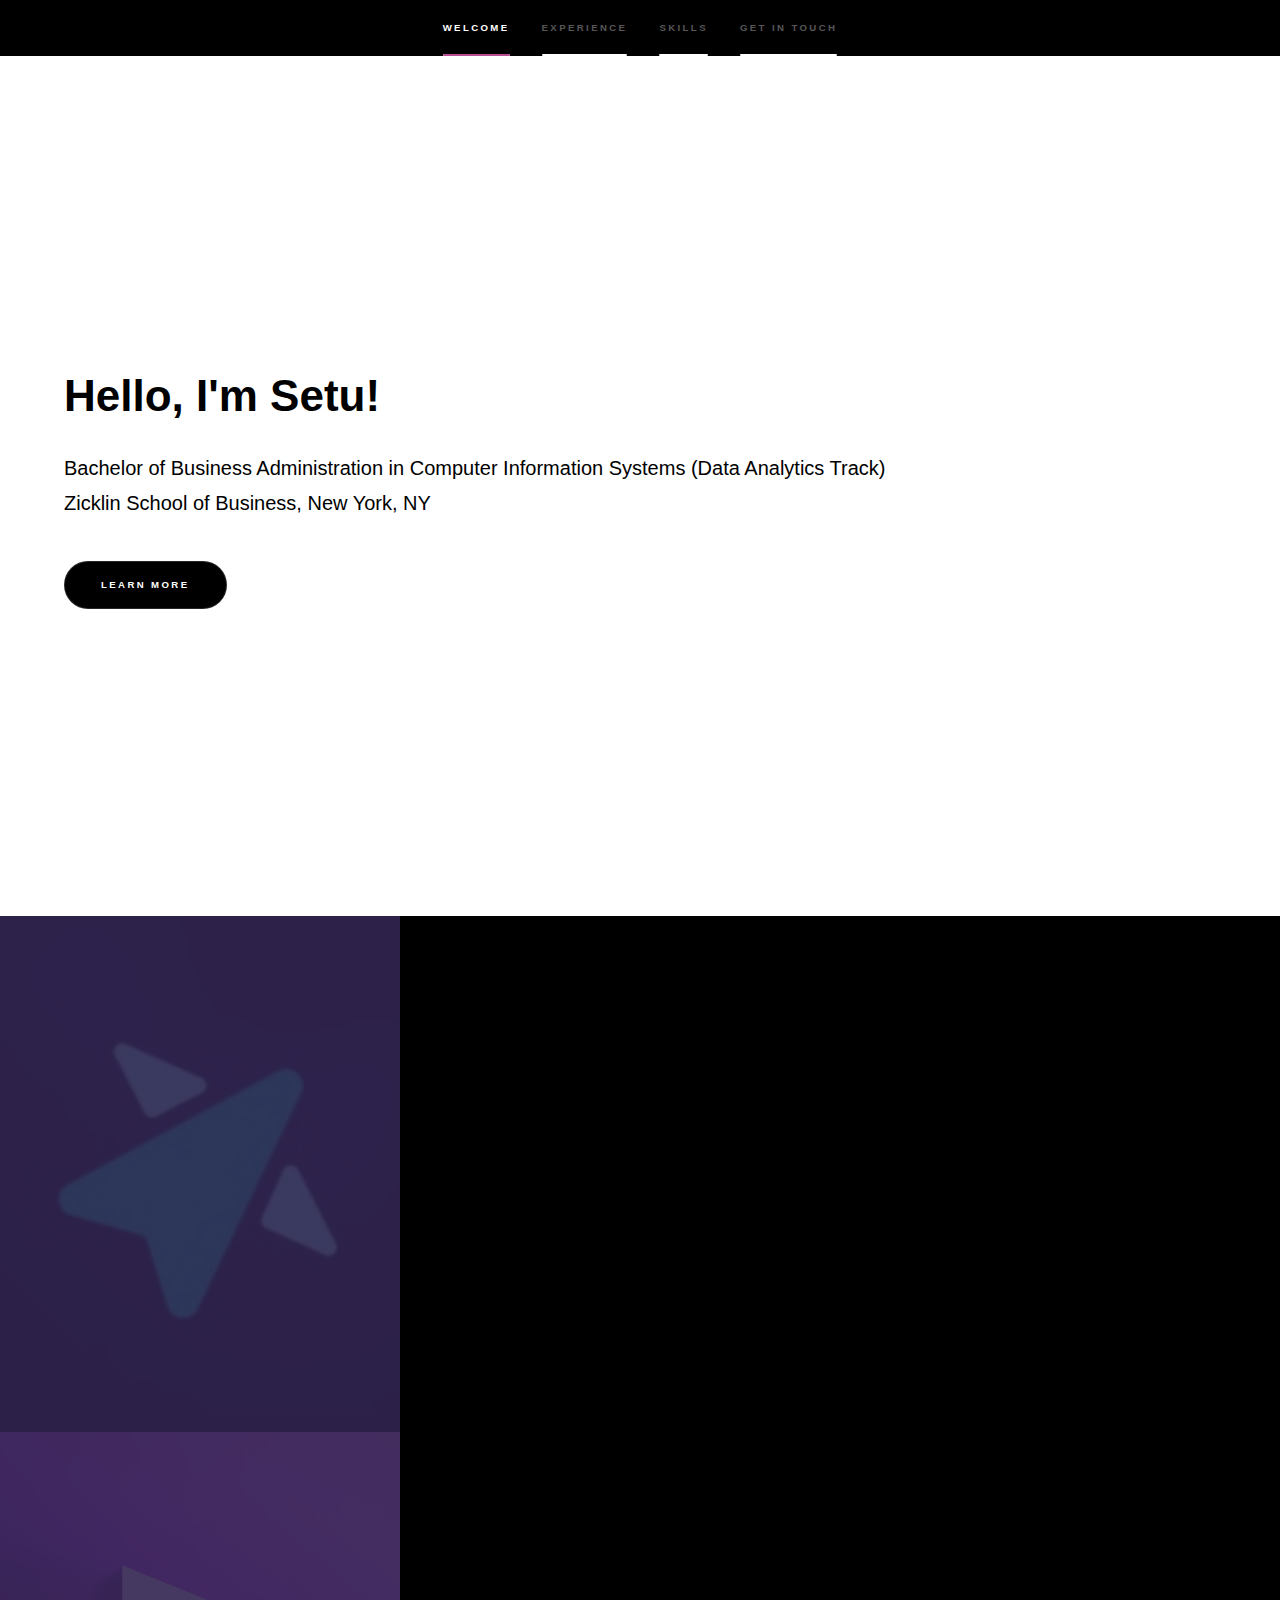
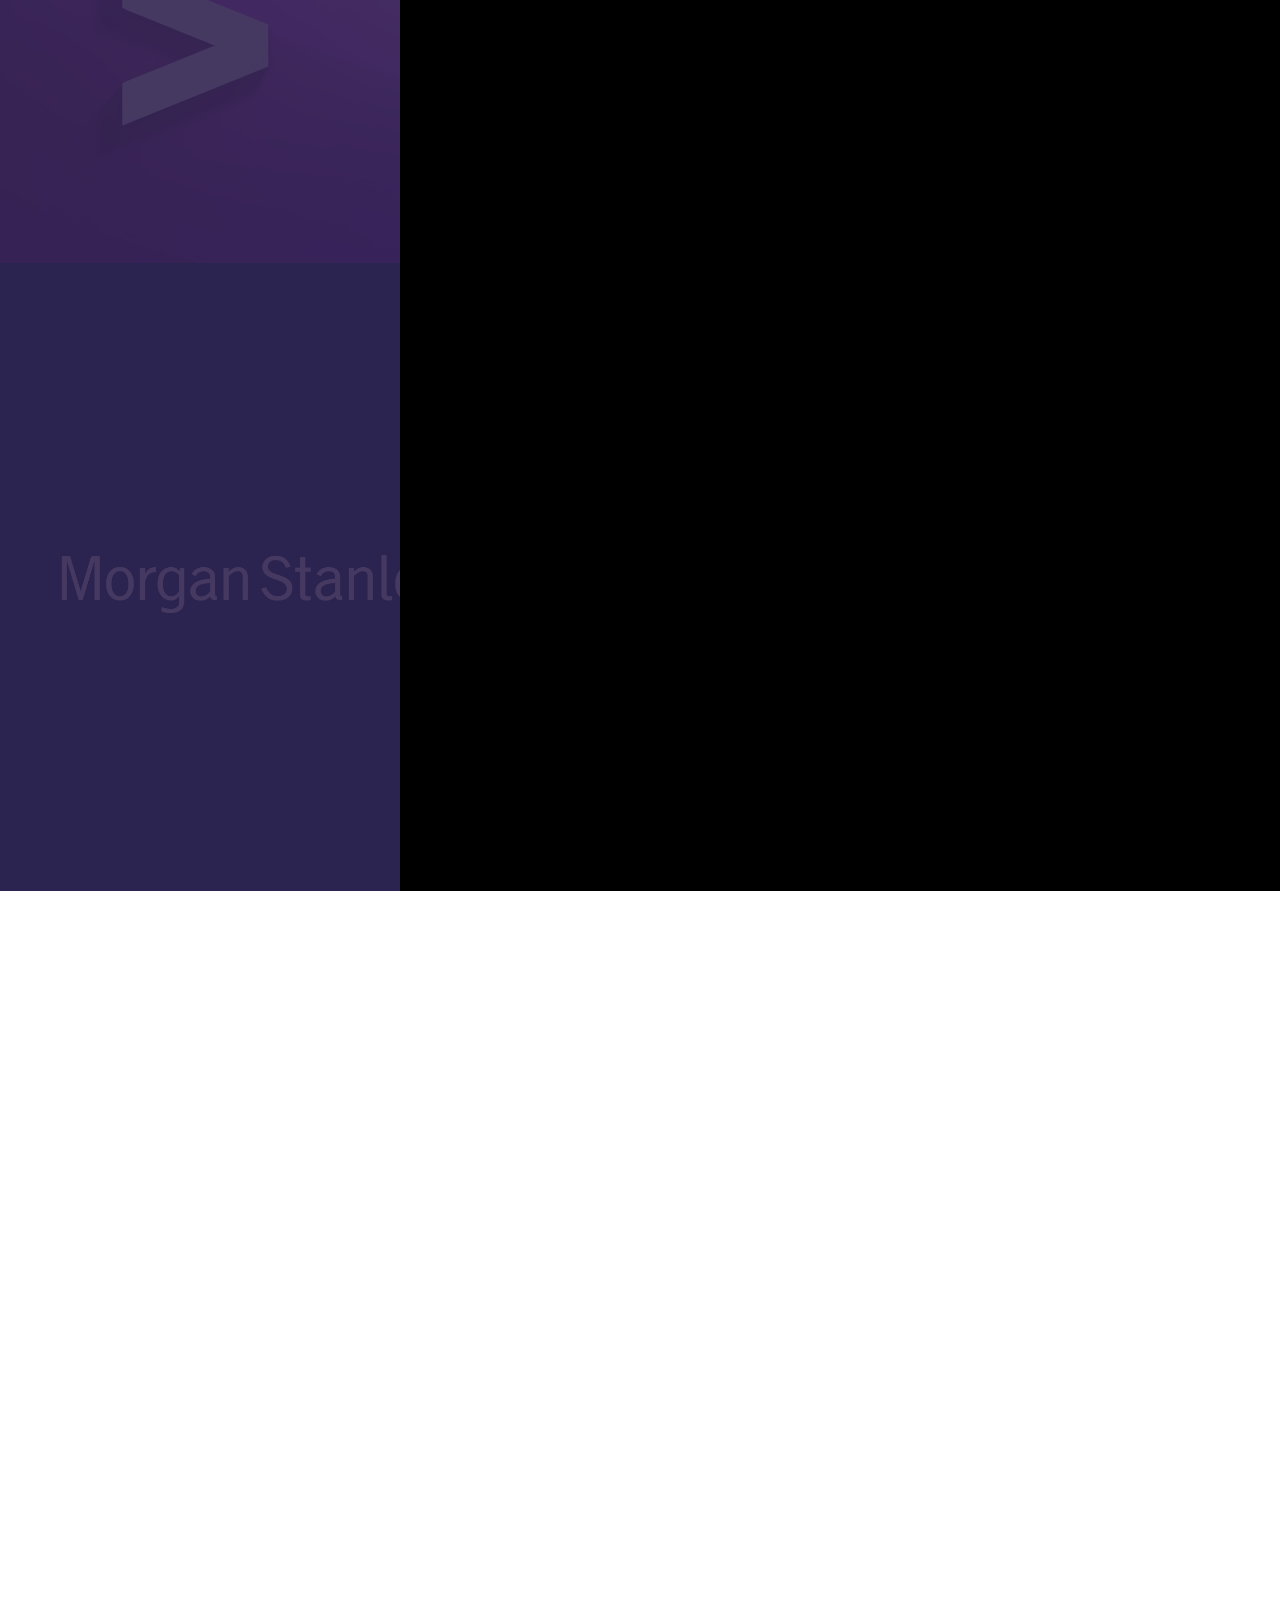
<file: index.html>
<!DOCTYPE HTML>
<!--
	Hyperspace by HTML5 UP
	html5up.net | @ajlkn
	Free for personal and commercial use under the CCA 3.0 license (html5up.net/license)
-->
<html>
	<head>
		<title>Sirajum Setu's Portfolio</title>
		<meta charset="utf-8" />
		<meta name="viewport" content="width=device-width, initial-scale=1, user-scalable=no" />
		<link rel="stylesheet" href="assets/css/main.css" />
		<noscript><link rel="stylesheet" href="assets/css/noscript.css" /></noscript>
	</head>
	<body class="is-preload">

		<!-- Sidebar -->
			<section id="sidebar">
				<div class="inner">
					<nav>
						<ul>
							<li><a href="#intro">Welcome</a></li>
							<li><a href="#one">Experience</a></li>
							<li><a href="#two">Skills</a></li>
							<li><a href="#three">Get in touch</a></li>
						</ul>
					</nav>
				</div>
			</section>

		<!-- Wrapper -->
			<div id="wrapper">

				<!-- Intro -->
					<section id="intro" class="wrapper style1 fullscreen fade-up">
						<div class="inner">
							<h1>Hello, I'm Setu!</h1>
							<p>Bachelor of Business Administration in Computer Information Systems (Data Analytics Track) <br /> Zicklin School of Business, New York, NY </p>
							<ul class="actions">
								<li><a href="#one" class="button scrolly">Learn more</a></li>
							</ul>
						</div>
					</section>

				<!-- One -->
					<section id="one" class="wrapper style2 spotlights">
						<section>
							<a href="#" class="image"><img src="images/theheadstarter_logo.jpg" alt="" data-position="center center" /></a>
							<div class="content">
								<div class="inner">
									<h2>Software Engineering Fellow @ Headstarter AI</h2>
									<p>July 2024 - Present<br /><br />7 Week Software Engineering Fellowship:<br />∙ Developed algorithmic problem-solving and coding efficiency skills through Python programming.<br />∙ Applied data structures and algorithms (DSA) concepts. 
									<br />∙ Built a personal portfolio website using HTML & CSS.<br />∙ Completed a mock interview showcasing skills in coding and professional communication with a 75% lean towards hire</p>
									<ul class="actions">
										<li><a href="generic.html" class="button">Learn more</a></li>
									</ul>
								</div>
							</div>
						</section>
						<section>
							<a href="#" class="image"><img src="images/Acc_desktop_bg_gradient-1-20210319.jpg" alt="" data-position="top center" /></a>
							<div class="content">
								<div class="inner">
									<h2>Business Analyst Intern @ Accenture</h2>
									<p>June 2024 - Present<br /><br />∙ Worked in a team of 6 to apply design thinking and develop a two-part AI solution for a hospitality company to solve sustainability challenges.<br />∙ Utilized project management tools to track deadlines and ensure timely delivery of project milestones in a fast-paced consulting environment. 
									</p>
									<ul class="actions">
										<li><a href="generic.html" class="button">Learn more</a></li>
									</ul>
								</div>
							</div>
						</section>
						<section>
							<a href="#" class="image"><img src="images/mslogo.jpg" alt="" data-position="25% 25%" /></a>
							<div class="content">
								<div class="inner">
									<h2>Technology Off-Cycle Intern @ Morgan Stanley</h2>
									<p>January 2024<br /><br />∙ Collaborated with 2 team members at Morgan Stanley to successfully execute a three-week project focused on creating 3 Data Loss Prevention (DLP) policies within a modern cloud security platform.
<br />∙ Conducted comprehensive testing of the implemented policies to assess the reliability and effectiveness of the platform.
<br />∙ Acquired knowledge in data and threat protection, with a focus on features such as secure private access.
<br />∙ Developed a detailed runbook to systematically document obstacles, achievements, and project progress.
<br />∙ Presented project findings to 6 mentors, managers, and cross-functional teams at Morgan Stanley.</p>
									<ul class="actions">
										<li><a href="generic.html" class="button">Learn more</a></li>
									</ul>
								</div>
							</div>
						</section>
					</section>

				<!-- Two -->
					<section id="two" class="wrapper style3 fade-up">
						<div class="inner">
							<h2>Skills</h2>
							<p>These are the skills I have developed through my coursework and internship projects:</p>
							<div class="features">
								<section>
									<span class="icon solid major fa-code"></span>
									<h3>Communication</h3>
									<p>Effective written and verbal communication skills demonstrated through team collaboration and PowerPoint presentations.</p>
								</section>
								<section>
									<span class="icon solid major fa-lock"></span>
									<h3>Problem-Solving</h3>
									<p>Ability to identify problems, brainstorm solutions, and implement effective strategies.</p>
								</section>
								<section>
									<span class="icon solid major fa-cog"></span>
									<h3>Team Collaboration</h3>
									<p>Experience working in diverse teams, such as during the Headstarter AI SWE Fellowship and Accenture Internship.</p>
								</section>
								<section>
									<span class="icon solid major fa-desktop"></span>
									<h3>Project Management</h3>
									<p>Strong organizational skills and ability to manage multiple tasks and deadlines.</p>
								</section>
								<section>
									<span class="icon solid major fa-link"></span>
									<h3>Adaptability</h3>
									<p>Quick learner with the ability to adapt to new tools and technologies.</p>
								</section>
								<section>
									<span class="icon major fa-gem"></span>
									<h3>Microsoft Office Suite</h3>
									<p>Proficient in Word, Excel, PowerPoint, and Outlook for documentation, data analysis, presentations, and communication.</p>
								</section>
							</div>
							<ul class="actions">
								<li><a href="generic.html" class="button">Learn more</a></li>
							</ul>
						</div>
					</section>

				<!-- Three -->
					<section id="three" class="wrapper style1 fade-up">
						<div class="inner">
							<h2>Get in touch</h2>
							<p>If you have any general questions, feedback, project collaboration ideas, job opportunities, or simply want to network, feel free to reach out.</p>
							<div class="split style1">
								<section>
									<form method="post" action="#">
										<div class="fields">
											<div class="field half">
												<label for="name">Name</label>
												<input type="text" name="name" id="name" />
											</div>
											<div class="field half">
												<label for="email">Email</label>
												<input type="text" name="email" id="email" />
											</div>
											<div class="field">
												<label for="message">Message</label>
												<textarea name="message" id="message" rows="5"></textarea>
											</div>
										</div>
										<ul class="actions">
											<li><a href="" class="button submit">Send Message</a></li>
										</ul>
									</form>
								</section>
								<section>
									<ul class="contact">
										<li>
											<h3>Address</h3>
											<span>New York City<br />
											New York, USA <br /> </span>
										</li>
										<li>
											<h3>Social</h3>
											<ul class="icons">
												<li><a href="https://github.com/sirajumsetu" class="icon brands fa-github"><span class="label">GitHub</span></a></li>
												<li><a href="https://www.linkedin.com/in/sirajumsetu/" class="icon brands fa-linkedin-in"><span class="label">LinkedIn</span></a></li>
											</ul>
										</li>
									</ul>
								</section>
							</div>
						</div>
					</section>

			</div>

		<!-- Footer -->
			<footer id="footer" class="wrapper style1-alt">
				<div class="inner">
					<ul class="menu">
						<li>&copy; Sirajum Setu's Portfolio. All rights reserved.</li><li>Design: <a href="http://html5up.net">HTML5 UP</a></li>
					</ul>
				</div>
			</footer>

		<!-- Scripts -->
			<script src="assets/js/jquery.min.js"></script>
			<script src="assets/js/jquery.scrollex.min.js"></script>
			<script src="assets/js/jquery.scrolly.min.js"></script>
			<script src="assets/js/browser.min.js"></script>
			<script src="assets/js/breakpoints.min.js"></script>
			<script src="assets/js/util.js"></script>
			<script src="assets/js/main.js"></script>

	</body>
</html>
</file>
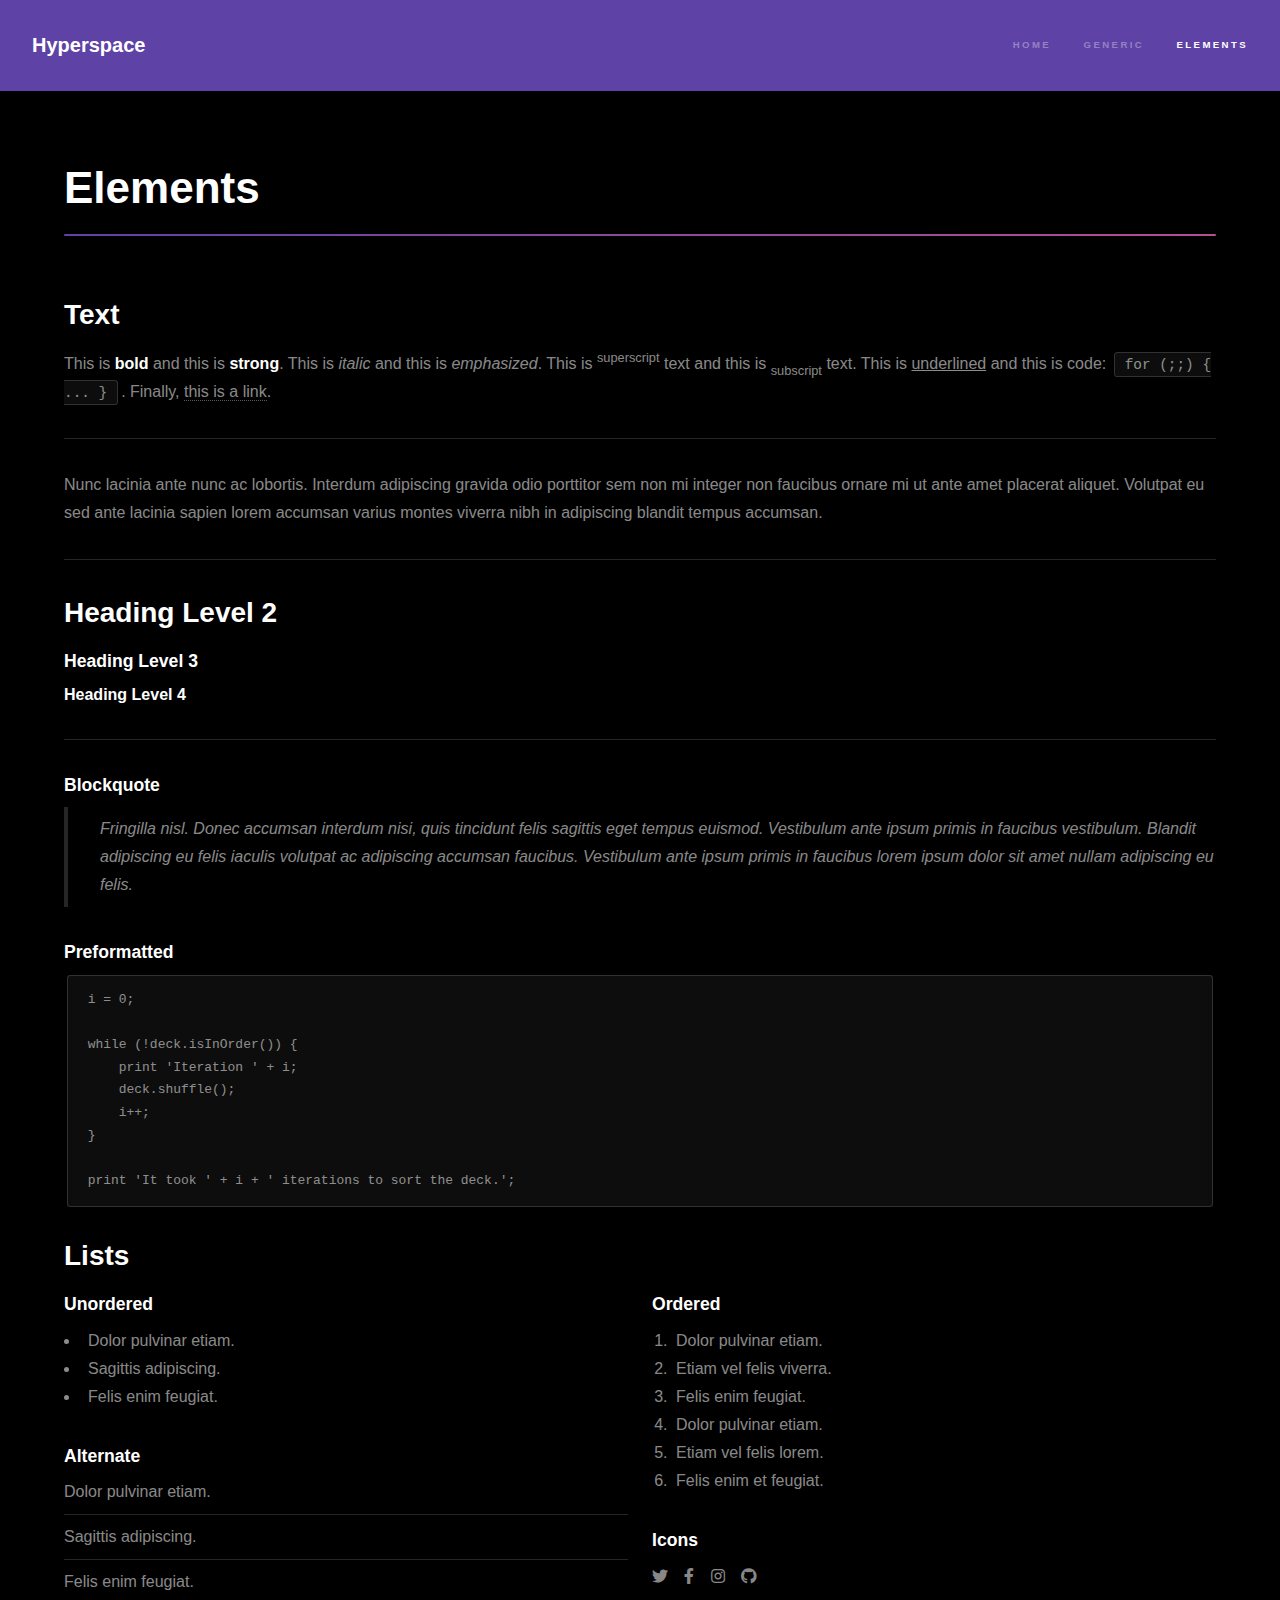
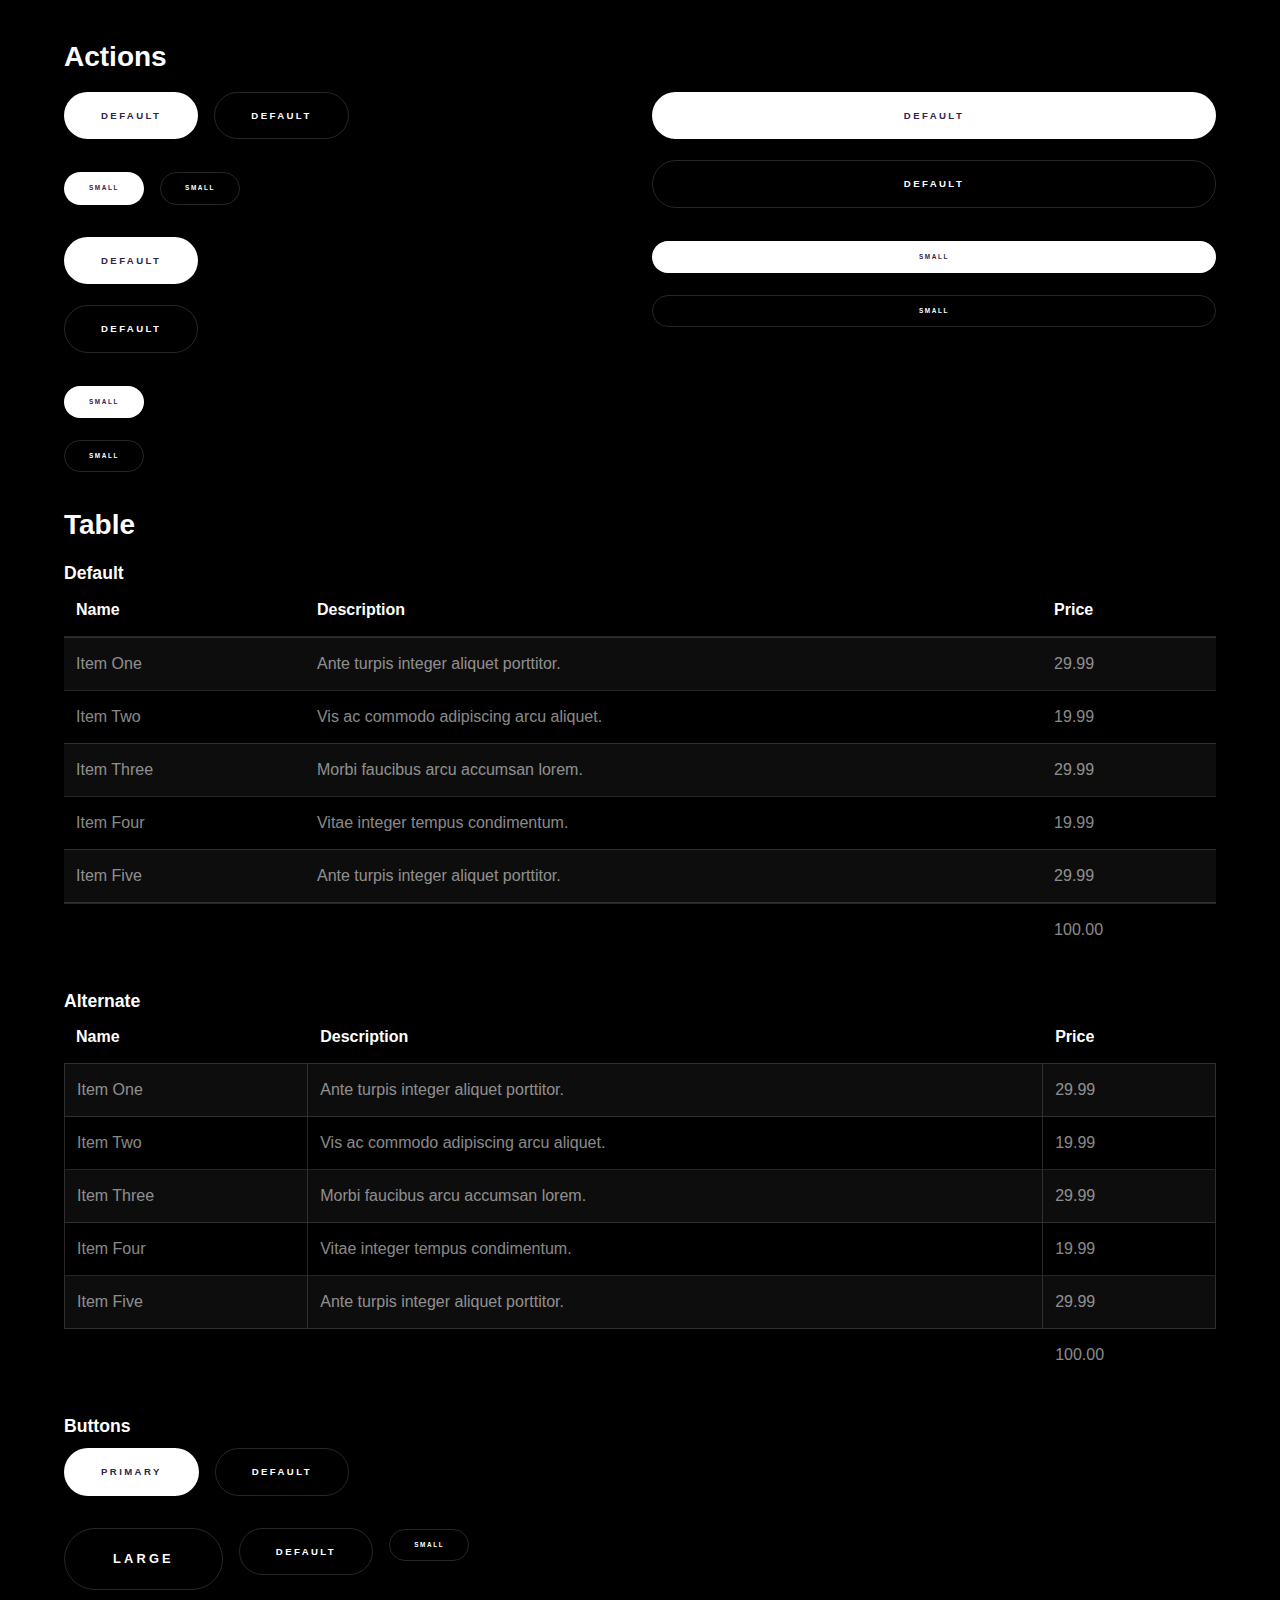
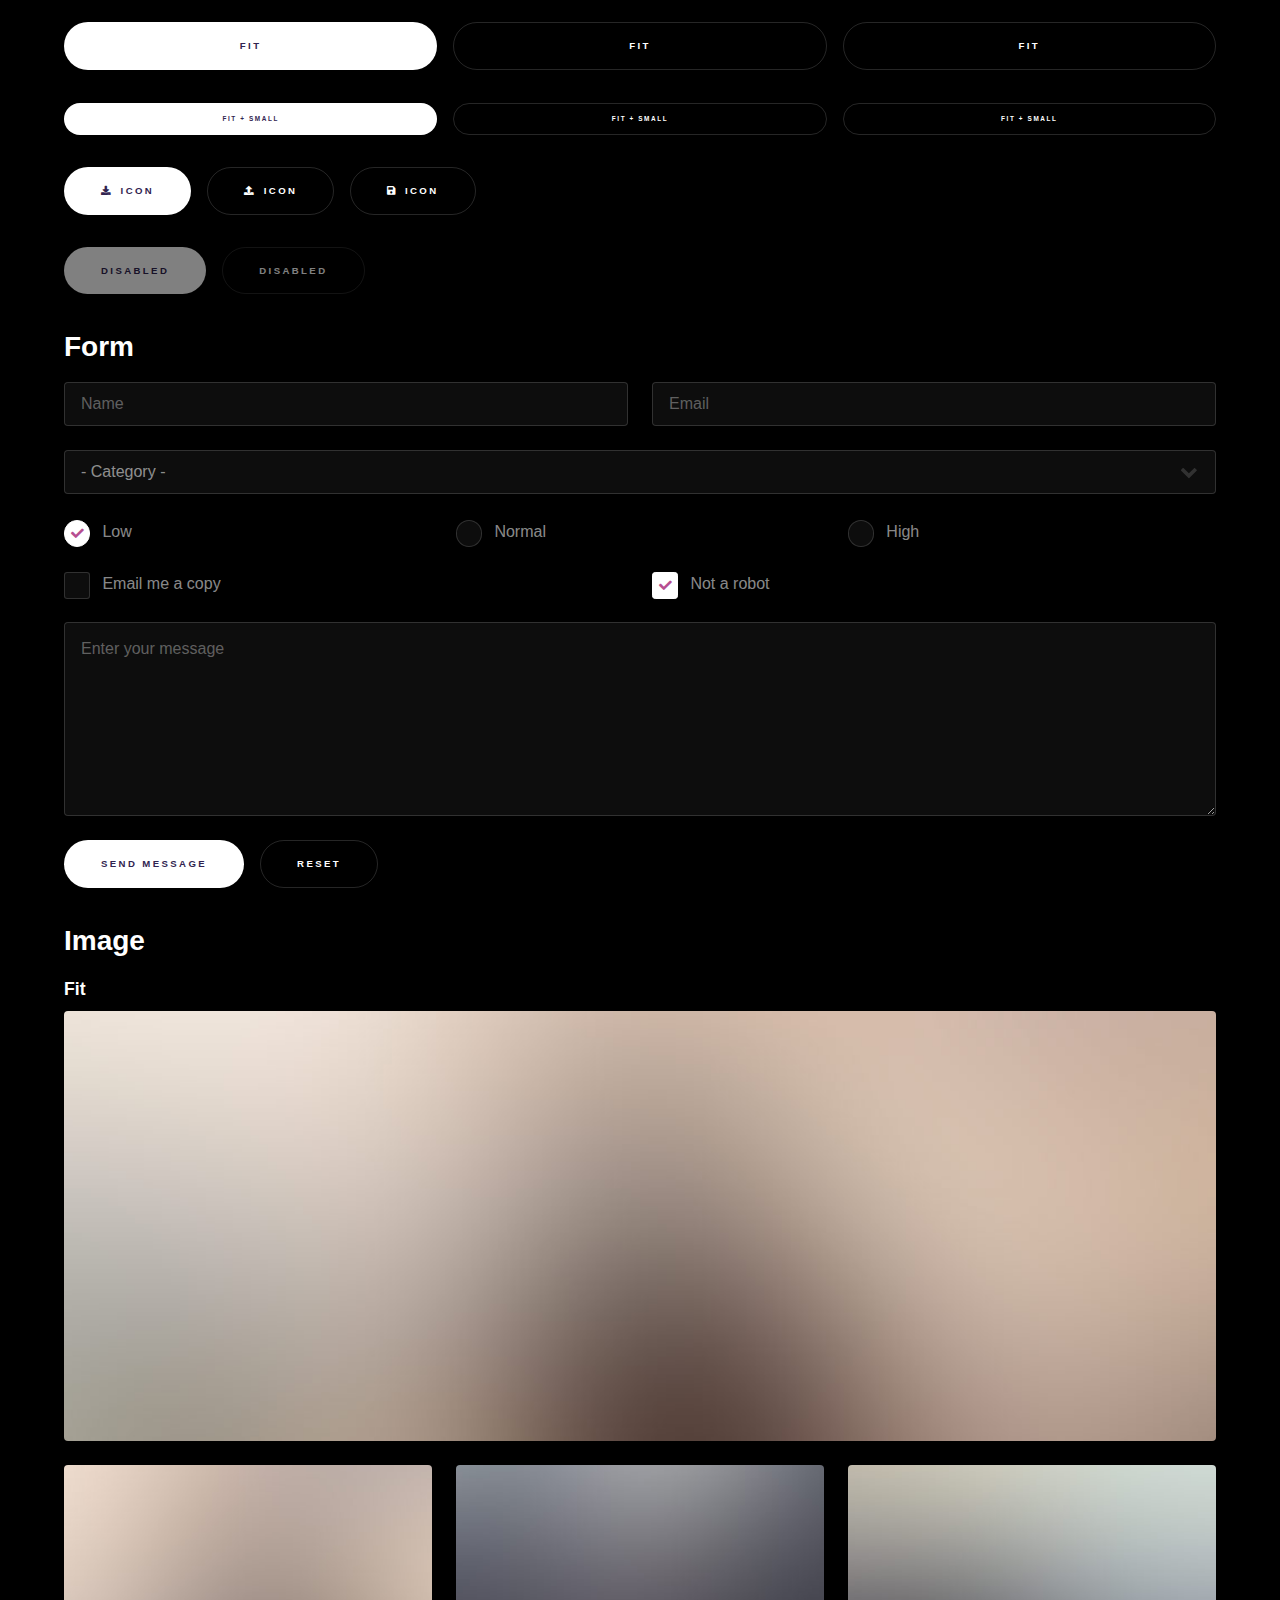
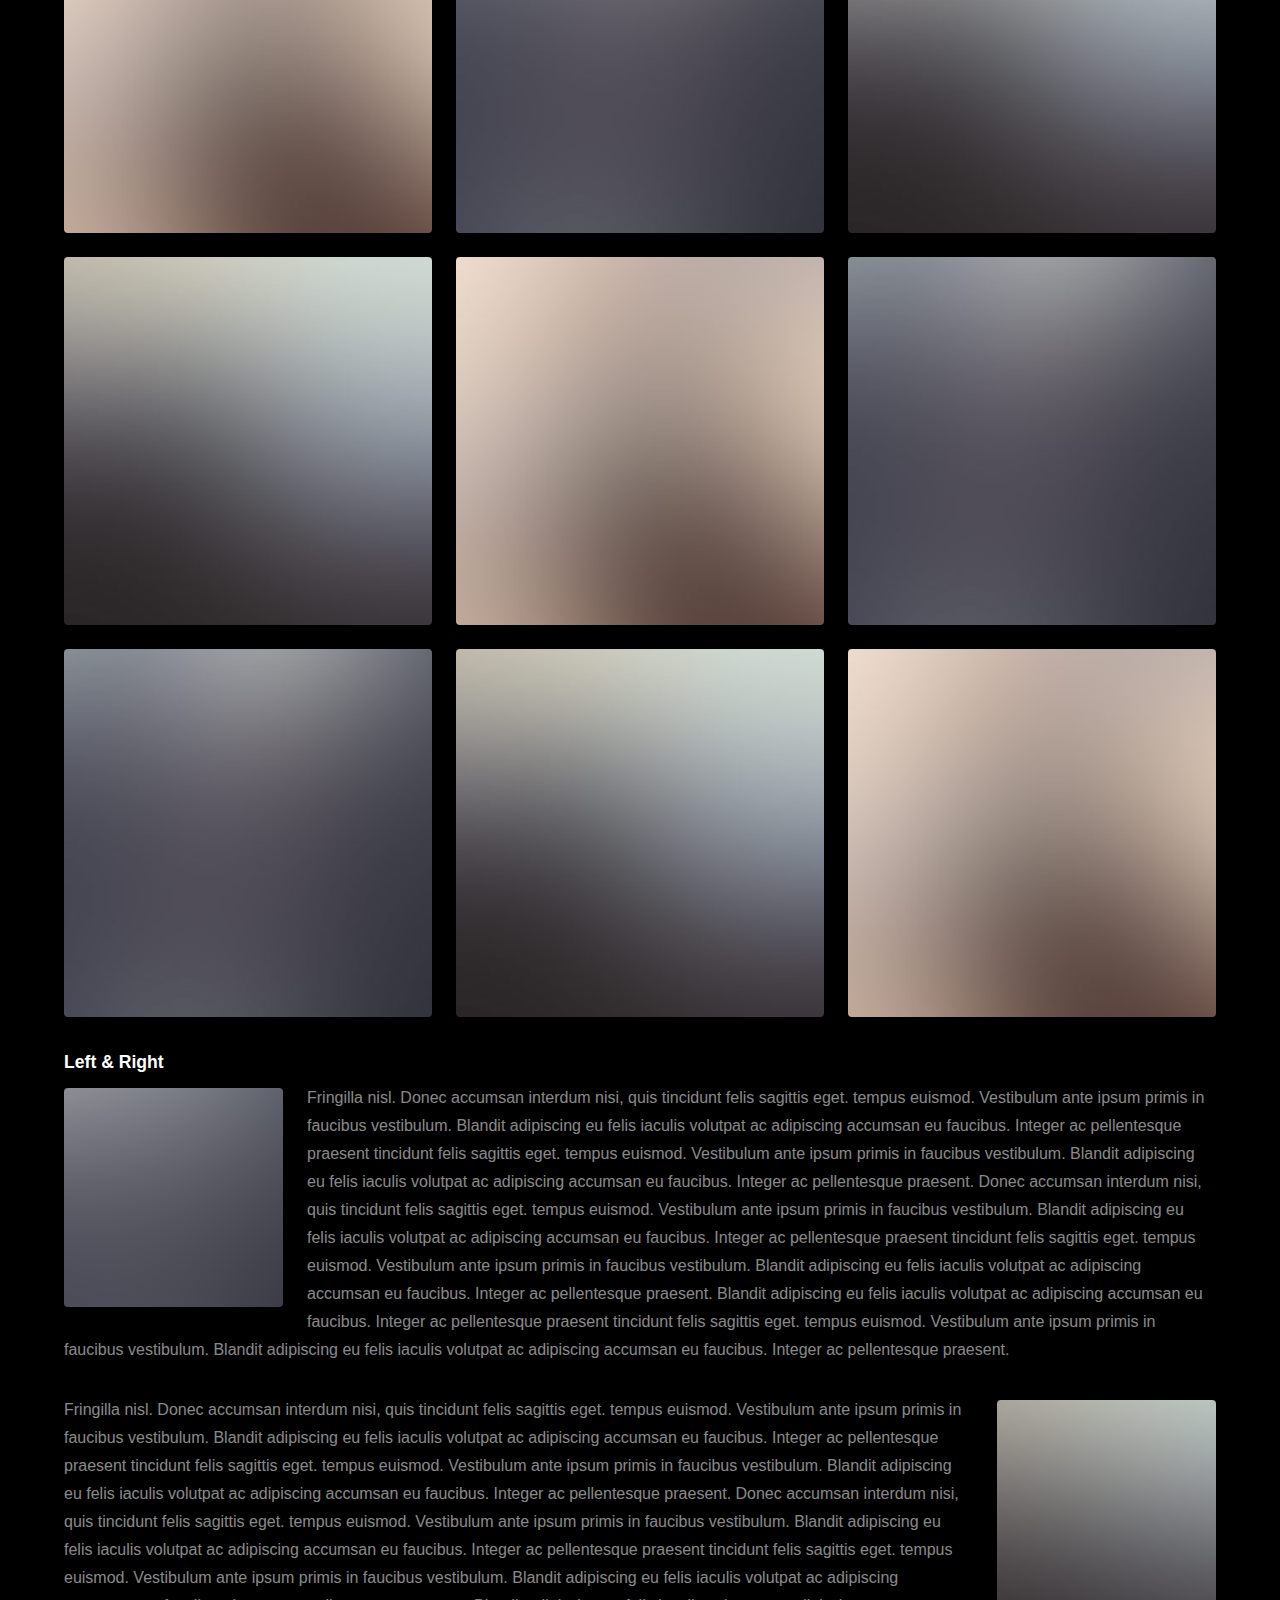
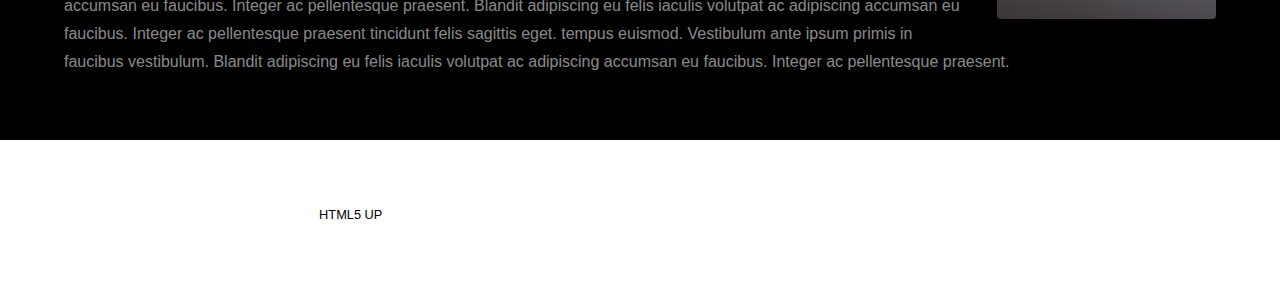
<file: elements.html>
<!DOCTYPE HTML>
<!--
	Hyperspace by HTML5 UP
	html5up.net | @ajlkn
	Free for personal and commercial use under the CCA 3.0 license (html5up.net/license)
-->
<html>
	<head>
		<title>Elements - Hyperspace by HTML5 UP</title>
		<meta charset="utf-8" />
		<meta name="viewport" content="width=device-width, initial-scale=1, user-scalable=no" />
		<link rel="stylesheet" href="assets/css/main.css" />
		<noscript><link rel="stylesheet" href="assets/css/noscript.css" /></noscript>
	</head>
	<body class="is-preload">

		<!-- Header -->
			<header id="header">
				<a href="index.html" class="title">Hyperspace</a>
				<nav>
					<ul>
						<li><a href="index.html">Home</a></li>
						<li><a href="generic.html">Generic</a></li>
						<li><a href="elements.html"  class="active">Elements</a></li>
					</ul>
				</nav>
			</header>

		<!-- Wrapper -->
			<div id="wrapper">

				<!-- Main -->
					<section id="main" class="wrapper">
						<div class="inner">
							<h1 class="major">Elements</h1>

							<!-- Text -->
								<section>
									<h2>Text</h2>
									<p>This is <b>bold</b> and this is <strong>strong</strong>. This is <i>italic</i> and this is <em>emphasized</em>.
									This is <sup>superscript</sup> text and this is <sub>subscript</sub> text.
									This is <u>underlined</u> and this is code: <code>for (;;) { ... }</code>. Finally, <a href="#">this is a link</a>.</p>
									<hr />
									<p>Nunc lacinia ante nunc ac lobortis. Interdum adipiscing gravida odio porttitor sem non mi integer non faucibus ornare mi ut ante amet placerat aliquet. Volutpat eu sed ante lacinia sapien lorem accumsan varius montes viverra nibh in adipiscing blandit tempus accumsan.</p>
									<hr />
									<h2>Heading Level 2</h2>
									<h3>Heading Level 3</h3>
									<h4>Heading Level 4</h4>
									<hr />
									<h3>Blockquote</h3>
									<blockquote>Fringilla nisl. Donec accumsan interdum nisi, quis tincidunt felis sagittis eget tempus euismod. Vestibulum ante ipsum primis in faucibus vestibulum. Blandit adipiscing eu felis iaculis volutpat ac adipiscing accumsan faucibus. Vestibulum ante ipsum primis in faucibus lorem ipsum dolor sit amet nullam adipiscing eu felis.</blockquote>
									<h3>Preformatted</h3>
									<pre><code>i = 0;

while (!deck.isInOrder()) {
    print 'Iteration ' + i;
    deck.shuffle();
    i++;
}

print 'It took ' + i + ' iterations to sort the deck.';</code></pre>
								</section>

							<!-- Lists -->
								<section>
									<h2>Lists</h2>
									<div class="row">
										<div class="col-6 col-12-medium">
											<h3>Unordered</h3>
											<ul>
												<li>Dolor pulvinar etiam.</li>
												<li>Sagittis adipiscing.</li>
												<li>Felis enim feugiat.</li>
											</ul>
											<h3>Alternate</h3>
											<ul class="alt">
												<li>Dolor pulvinar etiam.</li>
												<li>Sagittis adipiscing.</li>
												<li>Felis enim feugiat.</li>
											</ul>
										</div>
										<div class="col-6 col-12-medium">
											<h3>Ordered</h3>
											<ol>
												<li>Dolor pulvinar etiam.</li>
												<li>Etiam vel felis viverra.</li>
												<li>Felis enim feugiat.</li>
												<li>Dolor pulvinar etiam.</li>
												<li>Etiam vel felis lorem.</li>
												<li>Felis enim et feugiat.</li>
											</ol>
											<h3>Icons</h3>
											<ul class="icons">
												<li><a href="#" class="icon brands fa-twitter"><span class="label">Twitter</span></a></li>
												<li><a href="#" class="icon brands fa-facebook-f"><span class="label">Facebook</span></a></li>
												<li><a href="#" class="icon brands fa-instagram"><span class="label">Instagram</span></a></li>
												<li><a href="#" class="icon brands fa-github"><span class="label">Github</span></a></li>
											</ul>
										</div>
									</div>
									<h2>Actions</h2>
									<div class="row">
										<div class="col-6 col-12-medium">
											<ul class="actions">
												<li><a href="#" class="button primary">Default</a></li>
												<li><a href="#" class="button">Default</a></li>
											</ul>
											<ul class="actions small">
												<li><a href="#" class="button primary small">Small</a></li>
												<li><a href="#" class="button small">Small</a></li>
											</ul>
											<ul class="actions stacked">
												<li><a href="#" class="button primary">Default</a></li>
												<li><a href="#" class="button">Default</a></li>
											</ul>
											<ul class="actions stacked">
												<li><a href="#" class="button primary small">Small</a></li>
												<li><a href="#" class="button small">Small</a></li>
											</ul>
										</div>
										<div class="col-6 col-12-medium">
											<ul class="actions stacked">
												<li><a href="#" class="button primary fit">Default</a></li>
												<li><a href="#" class="button fit">Default</a></li>
											</ul>
											<ul class="actions stacked">
												<li><a href="#" class="button primary small fit">Small</a></li>
												<li><a href="#" class="button small fit">Small</a></li>
											</ul>
										</div>
									</div>
								</section>

							<!-- Table -->
								<section>
									<h2>Table</h2>
									<h3>Default</h3>
									<div class="table-wrapper">
										<table>
											<thead>
												<tr>
													<th>Name</th>
													<th>Description</th>
													<th>Price</th>
												</tr>
											</thead>
											<tbody>
												<tr>
													<td>Item One</td>
													<td>Ante turpis integer aliquet porttitor.</td>
													<td>29.99</td>
												</tr>
												<tr>
													<td>Item Two</td>
													<td>Vis ac commodo adipiscing arcu aliquet.</td>
													<td>19.99</td>
												</tr>
												<tr>
													<td>Item Three</td>
													<td> Morbi faucibus arcu accumsan lorem.</td>
													<td>29.99</td>
												</tr>
												<tr>
													<td>Item Four</td>
													<td>Vitae integer tempus condimentum.</td>
													<td>19.99</td>
												</tr>
												<tr>
													<td>Item Five</td>
													<td>Ante turpis integer aliquet porttitor.</td>
													<td>29.99</td>
												</tr>
											</tbody>
											<tfoot>
												<tr>
													<td colspan="2"></td>
													<td>100.00</td>
												</tr>
											</tfoot>
										</table>
									</div>

									<h3>Alternate</h3>
									<div class="table-wrapper">
										<table class="alt">
											<thead>
												<tr>
													<th>Name</th>
													<th>Description</th>
													<th>Price</th>
												</tr>
											</thead>
											<tbody>
												<tr>
													<td>Item One</td>
													<td>Ante turpis integer aliquet porttitor.</td>
													<td>29.99</td>
												</tr>
												<tr>
													<td>Item Two</td>
													<td>Vis ac commodo adipiscing arcu aliquet.</td>
													<td>19.99</td>
												</tr>
												<tr>
													<td>Item Three</td>
													<td> Morbi faucibus arcu accumsan lorem.</td>
													<td>29.99</td>
												</tr>
												<tr>
													<td>Item Four</td>
													<td>Vitae integer tempus condimentum.</td>
													<td>19.99</td>
												</tr>
												<tr>
													<td>Item Five</td>
													<td>Ante turpis integer aliquet porttitor.</td>
													<td>29.99</td>
												</tr>
											</tbody>
											<tfoot>
												<tr>
													<td colspan="2"></td>
													<td>100.00</td>
												</tr>
											</tfoot>
										</table>
									</div>
								</section>

							<!-- Buttons -->
								<section>
									<h3>Buttons</h3>
									<ul class="actions">
										<li><a href="#" class="button primary">Primary</a></li>
										<li><a href="#" class="button">Default</a></li>
									</ul>
									<ul class="actions">
										<li><a href="#" class="button large">Large</a></li>
										<li><a href="#" class="button">Default</a></li>
										<li><a href="#" class="button small">Small</a></li>
									</ul>
									<ul class="actions fit">
										<li><a href="#" class="button primary fit">Fit</a></li>
										<li><a href="#" class="button fit">Fit</a></li>
										<li><a href="#" class="button fit">Fit</a></li>
									</ul>
									<ul class="actions fit small">
										<li><a href="#" class="button primary fit small">Fit + Small</a></li>
										<li><a href="#" class="button fit small">Fit + Small</a></li>
										<li><a href="#" class="button fit small">Fit + Small</a></li>
									</ul>
									<ul class="actions">
										<li><a href="#" class="button primary icon solid fa-download">Icon</a></li>
										<li><a href="#" class="button icon solid fa-upload">Icon</a></li>
										<li><a href="#" class="button icon solid fa-save">Icon</a></li>
									</ul>
									<ul class="actions">
										<li><span class="button primary disabled">Disabled</span></li>
										<li><span class="button disabled">Disabled</span></li>
									</ul>
								</section>

							<!-- Form -->
								<section>
									<h2>Form</h2>
									<form method="post" action="#">
										<div class="row gtr-uniform">
											<div class="col-6 col-12-xsmall">
												<input type="text" name="demo-name" id="demo-name" value="" placeholder="Name" />
											</div>
											<div class="col-6 col-12-xsmall">
												<input type="email" name="demo-email" id="demo-email" value="" placeholder="Email" />
											</div>
											<div class="col-12">
												<select name="demo-category" id="demo-category">
													<option value="">- Category -</option>
													<option value="1">Manufacturing</option>
													<option value="1">Shipping</option>
													<option value="1">Administration</option>
													<option value="1">Human Resources</option>
												</select>
											</div>
											<div class="col-4 col-12-small">
												<input type="radio" id="demo-priority-low" name="demo-priority" checked>
												<label for="demo-priority-low">Low</label>
											</div>
											<div class="col-4 col-12-small">
												<input type="radio" id="demo-priority-normal" name="demo-priority">
												<label for="demo-priority-normal">Normal</label>
											</div>
											<div class="col-4 col-12-small">
												<input type="radio" id="demo-priority-high" name="demo-priority">
												<label for="demo-priority-high">High</label>
											</div>
											<div class="col-6 col-12-small">
												<input type="checkbox" id="demo-copy" name="demo-copy">
												<label for="demo-copy">Email me a copy</label>
											</div>
											<div class="col-6 col-12-small">
												<input type="checkbox" id="demo-human" name="demo-human" checked>
												<label for="demo-human">Not a robot</label>
											</div>
											<div class="col-12">
												<textarea name="demo-message" id="demo-message" placeholder="Enter your message" rows="6"></textarea>
											</div>
											<div class="col-12">
												<ul class="actions">
													<li><input type="submit" value="Send Message" class="primary" /></li>
													<li><input type="reset" value="Reset" /></li>
												</ul>
											</div>
										</div>
									</form>
								</section>

							<!-- Image -->
								<section>
									<h2>Image</h2>
									<h3>Fit</h3>
									<div class="box alt">
										<div class="row gtr-uniform">
											<div class="col-12"><span class="image fit"><img src="images/pic04.jpg" alt="" /></span></div>
											<div class="col-4"><span class="image fit"><img src="images/pic01.jpg" alt="" /></span></div>
											<div class="col-4"><span class="image fit"><img src="images/pic02.jpg" alt="" /></span></div>
											<div class="col-4"><span class="image fit"><img src="images/pic03.jpg" alt="" /></span></div>
											<div class="col-4"><span class="image fit"><img src="images/pic03.jpg" alt="" /></span></div>
											<div class="col-4"><span class="image fit"><img src="images/pic01.jpg" alt="" /></span></div>
											<div class="col-4"><span class="image fit"><img src="images/pic02.jpg" alt="" /></span></div>
											<div class="col-4"><span class="image fit"><img src="images/pic02.jpg" alt="" /></span></div>
											<div class="col-4"><span class="image fit"><img src="images/pic03.jpg" alt="" /></span></div>
											<div class="col-4"><span class="image fit"><img src="images/pic01.jpg" alt="" /></span></div>
										</div>
									</div>
									<h3>Left &amp; Right</h3>
									<p><span class="image left"><img src="images/pic05.jpg" alt="" /></span>Fringilla nisl. Donec accumsan interdum nisi, quis tincidunt felis sagittis eget. tempus euismod. Vestibulum ante ipsum primis in faucibus vestibulum. Blandit adipiscing eu felis iaculis volutpat ac adipiscing accumsan eu faucibus. Integer ac pellentesque praesent tincidunt felis sagittis eget. tempus euismod. Vestibulum ante ipsum primis in faucibus vestibulum. Blandit adipiscing eu felis iaculis volutpat ac adipiscing accumsan eu faucibus. Integer ac pellentesque praesent. Donec accumsan interdum nisi, quis tincidunt felis sagittis eget. tempus euismod. Vestibulum ante ipsum primis in faucibus vestibulum. Blandit adipiscing eu felis iaculis volutpat ac adipiscing accumsan eu faucibus. Integer ac pellentesque praesent tincidunt felis sagittis eget. tempus euismod. Vestibulum ante ipsum primis in faucibus vestibulum. Blandit adipiscing eu felis iaculis volutpat ac adipiscing accumsan eu faucibus. Integer ac pellentesque praesent. Blandit adipiscing eu felis iaculis volutpat ac adipiscing accumsan eu faucibus. Integer ac pellentesque praesent tincidunt felis sagittis eget. tempus euismod. Vestibulum ante ipsum primis in faucibus vestibulum. Blandit adipiscing eu felis iaculis volutpat ac adipiscing accumsan eu faucibus. Integer ac pellentesque praesent.</p>
									<p><span class="image right"><img src="images/pic06.jpg" alt="" /></span>Fringilla nisl. Donec accumsan interdum nisi, quis tincidunt felis sagittis eget. tempus euismod. Vestibulum ante ipsum primis in faucibus vestibulum. Blandit adipiscing eu felis iaculis volutpat ac adipiscing accumsan eu faucibus. Integer ac pellentesque praesent tincidunt felis sagittis eget. tempus euismod. Vestibulum ante ipsum primis in faucibus vestibulum. Blandit adipiscing eu felis iaculis volutpat ac adipiscing accumsan eu faucibus. Integer ac pellentesque praesent. Donec accumsan interdum nisi, quis tincidunt felis sagittis eget. tempus euismod. Vestibulum ante ipsum primis in faucibus vestibulum. Blandit adipiscing eu felis iaculis volutpat ac adipiscing accumsan eu faucibus. Integer ac pellentesque praesent tincidunt felis sagittis eget. tempus euismod. Vestibulum ante ipsum primis in faucibus vestibulum. Blandit adipiscing eu felis iaculis volutpat ac adipiscing accumsan eu faucibus. Integer ac pellentesque praesent. Blandit adipiscing eu felis iaculis volutpat ac adipiscing accumsan eu faucibus. Integer ac pellentesque praesent tincidunt felis sagittis eget. tempus euismod. Vestibulum ante ipsum primis in faucibus vestibulum. Blandit adipiscing eu felis iaculis volutpat ac adipiscing accumsan eu faucibus. Integer ac pellentesque praesent.</p>
								</section>

						</div>
					</section>

			</div>

		<!-- Footer -->
			<footer id="footer" class="wrapper alt">
				<div class="inner">
					<ul class="menu">
						<li>&copy; Untitled. All rights reserved.</li><li>Design: <a href="http://html5up.net">HTML5 UP</a></li>
					</ul>
				</div>
			</footer>

		<!-- Scripts -->
			<script src="assets/js/jquery.min.js"></script>
			<script src="assets/js/jquery.scrollex.min.js"></script>
			<script src="assets/js/jquery.scrolly.min.js"></script>
			<script src="assets/js/browser.min.js"></script>
			<script src="assets/js/breakpoints.min.js"></script>
			<script src="assets/js/util.js"></script>
			<script src="assets/js/main.js"></script>

	</body>
</html>
</file>
<file: assets/css/noscript.css>
/*
	Hyperspace by HTML5 UP
	html5up.net | @ajlkn
	Free for personal and commercial use under the CCA 3.0 license (html5up.net/license)
*/

/* Spotlights */

	.spotlights > section > .image:before {
		opacity: 0 !important;
	}

	.spotlights > section > .content > .inner {
		-moz-transform: none !important;
		-webkit-transform: none !important;
		-ms-transform: none !important;
		transform: none !important;
		opacity: 1 !important;
	}

/* Wrapper */

	.wrapper > .inner {
		opacity: 1 !important;
		-moz-transform: none !important;
		-webkit-transform: none !important;
		-ms-transform: none !important;
		transform: none !important;
	}

/* Sidebar */

	#sidebar > .inner {
		opacity: 1 !important;
	}

	#sidebar nav > ul > li {
		-moz-transform: none !important;
		-webkit-transform: none !important;
		-ms-transform: none !important;
		transform: none !important;
		opacity: 1 !important;
	}
</file>
<file: assets/css/main.css>
@import url(fontawesome-all.min.css);

/*
	Hyperspace by HTML5 UP
	html5up.net | @ajlkn
	Free for personal and commercial use under the CCA 3.0 license (html5up.net/license)
*/

html, body, div, span, applet, object,
iframe, h1, h2, h3, h4, h5, h6, p, blockquote,
pre, a, abbr, acronym, address, big, cite,
code, del, dfn, em, img, ins, kbd, q, s, samp,
small, strike, strong, sub, sup, tt, var, b,
u, i, center, dl, dt, dd, ol, ul, li, fieldset,
form, label, legend, table, caption, tbody,
tfoot, thead, tr, th, td, article, aside,
canvas, details, embed, figure, figcaption,
footer, header, hgroup, menu, nav, output, ruby,
section, summary, time, mark, audio, video {
	margin: 0;
	padding: 0;
	border: 0;
	font-size: 100%;
	font: inherit;
	vertical-align: baseline;}

article, aside, details, figcaption, figure,
footer, header, hgroup, menu, nav, section {
	display: block;}

body {
	line-height: 1;
}

ol, ul {
	list-style: none;
}

blockquote, q {
	quotes: none;
}

	blockquote:before, blockquote:after, q:before, q:after {
		content: '';
		content: none;
	}

table {
	border-collapse: collapse;
	border-spacing: 0;
}

body {
	-webkit-text-size-adjust: none;
}

mark {
	background-color: transparent;
	color: inherit;
}

input::-moz-focus-inner {
	border: 0;
	padding: 0;
}

input, select, textarea {
	-moz-appearance: none;
	-webkit-appearance: none;
	-ms-appearance: none;
	appearance: none;
}

/* Basic */

	@-ms-viewport {
		width: device-width;
	}

	body {
		-ms-overflow-style: scrollbar;
	}

	@media screen and (max-width: 480px) {

		html, body {
			min-width: 320px;
		}

	}

	html {
		box-sizing: border-box;
	}

	*, *:before, *:after {
		box-sizing: inherit;
	}

	body {
		background: #000000;
	}

		body.is-preload *, body.is-preload *:before, body.is-preload *:after {
			-moz-animation: none !important;
			-webkit-animation: none !important;
			-ms-animation: none !important;
			animation: none !important;
			-moz-transition: none !important;
			-webkit-transition: none !important;
			-ms-transition: none !important;
			transition: none !important;
		}

/* Type */

	body, input, select, textarea {
		color: rgba(255, 255, 255, 0.55);
		font-family: Arial, Helvetica, sans-serif;
		font-size: 16.5pt;
		font-weight: normal;
		line-height: 1.75;
	}

		@media screen and (max-width: 1680px) {

			body, input, select, textarea {
				font-size: 13pt;
			}

		}

		@media screen and (max-width: 1280px) {

			body, input, select, textarea {
				font-size: 12pt;
			}

		}

		@media screen and (max-width: 360px) {

			body, input, select, textarea {
				font-size: 11pt;
			}

		}

	a {
		-moz-transition: color 0.2s ease, border-bottom-color 0.2s ease;
		-webkit-transition: color 0.2s ease, border-bottom-color 0.2s ease;
		-ms-transition: color 0.2s ease, border-bottom-color 0.2s ease;
		transition: color 0.2s ease, border-bottom-color 0.2s ease;
		border-bottom: dotted 1px rgba(255, 255, 255, 0.35);
		color: inherit;
		text-decoration: none;
	}

		a:hover {
			border-bottom-color: transparent;
			color: #ffffff;
		}

	strong, b {
		color: #ffffff;
		font-weight: bold;
	}

	em, i {
		font-style: italic;
	}

	p {
		margin: 0 0 2em 0;
	}

	h1, h2, h3, h4, h5, h6 {
		color: #ffffff;
		font-weight: bold;
		line-height: 1.5;
		margin: 0 0 0.5em 0;
	}

		h1 a, h2 a, h3 a, h4 a, h5 a, h6 a {
			color: inherit;
			text-decoration: none;
		}

	h1 {
		font-size: 2.75em;
	}

		h1.major {
			margin: 0 0 1.3em 0;
			position: relative;
			padding-bottom: 0.35em;
		}

			h1.major:after {
				background-image: -moz-linear-gradient(to right, #5e42a6, #b74e91);
				background-image: -webkit-linear-gradient(to right, #5e42a6, #b74e91);
				background-image: -ms-linear-gradient(to right, #5e42a6, #b74e91);
				background-image: linear-gradient(to right, #5e42a6, #b74e91);
				-moz-transition: max-width 0.2s ease;
				-webkit-transition: max-width 0.2s ease;
				-ms-transition: max-width 0.2s ease;
				transition: max-width 0.2s ease;
				border-radius: 0.2em;
				bottom: 0;
				content: '';
				height: 0.05em;
				position: absolute;
				right: 0;
				width: 100%;
			}

	h2 {
		font-size: 1.75em;
	}

	h3 {
		font-size: 1.1em;
	}

	h4 {
		font-size: 1em;
	}

	h5 {
		font-size: 0.8em;
	}

	h6 {
		font-size: 0.6em;
	}

	@media screen and (max-width: 736px) {

		h1 {
			font-size: 2em;
		}

		h2 {
			font-size: 1.25em;
		}

		h3 {
			font-size: 1em;
		}

		h4 {
			font-size: 0.8em;
		}

		h5 {
			font-size: 0.6em;
		}

		h6 {
			font-size: 0.6em;
		}

	}

	sub {
		font-size: 0.8em;
		position: relative;
		top: 0.5em;
	}

	sup {
		font-size: 0.8em;
		position: relative;
		top: -0.5em;
	}

	blockquote {
		border-left: solid 4px rgba(255, 255, 255, 0.15);
		font-style: italic;
		margin: 0 0 2em 0;
		padding: 0.5em 0 0.5em 2em;
	}

	code {
		background: rgba(255, 255, 255, 0.05);
		border-radius: 0.25em;
		border: solid 1px rgba(255, 255, 255, 0.15);
		font-family: "Courier New", monospace;
		font-size: 0.9em;
		margin: 0 0.25em;
		padding: 0.25em 0.65em;
	}

	pre {
		-webkit-overflow-scrolling: touch;
		font-family: "Courier New", monospace;
		font-size: 0.9em;
		margin: 0 0 2em 0;
	}

		pre code {
			display: block;
			line-height: 1.75em;
			padding: 1em 1.5em;
			overflow-x: auto;
		}

	hr {
		border: 0;
		border-bottom: solid 1px rgba(255, 255, 255, 0.15);
		margin: 2em 0;
	}

		hr.major {
			margin: 3em 0;
		}

	.align-left {
		text-align: left;
	}

	.align-center {
		text-align: center;
	}

	.align-right {
		text-align: right;
	}

/* Row */

	.row {
		display: flex;
		flex-wrap: wrap;
		box-sizing: border-box;
		align-items: stretch;
	}

		.row > * {
			box-sizing: border-box;
		}

		.row.gtr-uniform > * > :last-child {
			margin-bottom: 0;
		}

		.row.aln-left {
			justify-content: flex-start;
		}

		.row.aln-center {
			justify-content: center;
		}

		.row.aln-right {
			justify-content: flex-end;
		}

		.row.aln-top {
			align-items: flex-start;
		}

		.row.aln-middle {
			align-items: center;
		}

		.row.aln-bottom {
			align-items: flex-end;
		}

		.row > .imp {
			order: -1;
		}

		.row > .col-1 {
			width: 8.33333%;
		}

		.row > .off-1 {
			margin-left: 8.33333%;
		}

		.row > .col-2 {
			width: 16.66667%;
		}

		.row > .off-2 {
			margin-left: 16.66667%;
		}

		.row > .col-3 {
			width: 25%;
		}

		.row > .off-3 {
			margin-left: 25%;
		}

		.row > .col-4 {
			width: 33.33333%;
		}

		.row > .off-4 {
			margin-left: 33.33333%;
		}

		.row > .col-5 {
			width: 41.66667%;
		}

		.row > .off-5 {
			margin-left: 41.66667%;
		}

		.row > .col-6 {
			width: 50%;
		}

		.row > .off-6 {
			margin-left: 50%;
		}

		.row > .col-7 {
			width: 58.33333%;
		}

		.row > .off-7 {
			margin-left: 58.33333%;
		}

		.row > .col-8 {
			width: 66.66667%;
		}

		.row > .off-8 {
			margin-left: 66.66667%;
		}

		.row > .col-9 {
			width: 75%;
		}

		.row > .off-9 {
			margin-left: 75%;
		}

		.row > .col-10 {
			width: 83.33333%;
		}

		.row > .off-10 {
			margin-left: 83.33333%;
		}

		.row > .col-11 {
			width: 91.66667%;
		}

		.row > .off-11 {
			margin-left: 91.66667%;
		}

		.row > .col-12 {
			width: 100%;
		}

		.row > .off-12 {
			margin-left: 100%;
		}

		.row.gtr-0 {
			margin-top: 0;
			margin-left: 0em;
		}

			.row.gtr-0 > * {
				padding: 0 0 0 0em;
			}

			.row.gtr-0.gtr-uniform {
				margin-top: 0em;
			}

				.row.gtr-0.gtr-uniform > * {
					padding-top: 0em;
				}

		.row.gtr-25 {
			margin-top: 0;
			margin-left: -0.375em;
		}

			.row.gtr-25 > * {
				padding: 0 0 0 0.375em;
			}

			.row.gtr-25.gtr-uniform {
				margin-top: -0.375em;
			}

				.row.gtr-25.gtr-uniform > * {
					padding-top: 0.375em;
				}

		.row.gtr-50 {
			margin-top: 0;
			margin-left: -0.75em;
		}

			.row.gtr-50 > * {
				padding: 0 0 0 0.75em;
			}

			.row.gtr-50.gtr-uniform {
				margin-top: -0.75em;
			}

				.row.gtr-50.gtr-uniform > * {
					padding-top: 0.75em;
				}

		.row {
			margin-top: 0;
			margin-left: -1.5em;
		}

			.row > * {
				padding: 0 0 0 1.5em;
			}

			.row.gtr-uniform {
				margin-top: -1.5em;
			}

				.row.gtr-uniform > * {
					padding-top: 1.5em;
				}

		.row.gtr-150 {
			margin-top: 0;
			margin-left: -2.25em;
		}

			.row.gtr-150 > * {
				padding: 0 0 0 2.25em;
			}

			.row.gtr-150.gtr-uniform {
				margin-top: -2.25em;
			}

				.row.gtr-150.gtr-uniform > * {
					padding-top: 2.25em;
				}

		.row.gtr-200 {
			margin-top: 0;
			margin-left: -3em;
		}

			.row.gtr-200 > * {
				padding: 0 0 0 3em;
			}

			.row.gtr-200.gtr-uniform {
				margin-top: -3em;
			}

				.row.gtr-200.gtr-uniform > * {
					padding-top: 3em;
				}

		@media screen and (max-width: 1680px) {

			.row {
				display: flex;
				flex-wrap: wrap;
				box-sizing: border-box;
				align-items: stretch;
			}

				.row > * {
					box-sizing: border-box;
				}

				.row.gtr-uniform > * > :last-child {
					margin-bottom: 0;
				}

				.row.aln-left {
					justify-content: flex-start;
				}

				.row.aln-center {
					justify-content: center;
				}

				.row.aln-right {
					justify-content: flex-end;
				}

				.row.aln-top {
					align-items: flex-start;
				}

				.row.aln-middle {
					align-items: center;
				}

				.row.aln-bottom {
					align-items: flex-end;
				}

				.row > .imp-xlarge {
					order: -1;
				}

				.row > .col-1-xlarge {
					width: 8.33333%;
				}

				.row > .off-1-xlarge {
					margin-left: 8.33333%;
				}

				.row > .col-2-xlarge {
					width: 16.66667%;
				}

				.row > .off-2-xlarge {
					margin-left: 16.66667%;
				}

				.row > .col-3-xlarge {
					width: 25%;
				}

				.row > .off-3-xlarge {
					margin-left: 25%;
				}

				.row > .col-4-xlarge {
					width: 33.33333%;
				}

				.row > .off-4-xlarge {
					margin-left: 33.33333%;
				}

				.row > .col-5-xlarge {
					width: 41.66667%;
				}

				.row > .off-5-xlarge {
					margin-left: 41.66667%;
				}

				.row > .col-6-xlarge {
					width: 50%;
				}

				.row > .off-6-xlarge {
					margin-left: 50%;
				}

				.row > .col-7-xlarge {
					width: 58.33333%;
				}

				.row > .off-7-xlarge {
					margin-left: 58.33333%;
				}

				.row > .col-8-xlarge {
					width: 66.66667%;
				}

				.row > .off-8-xlarge {
					margin-left: 66.66667%;
				}

				.row > .col-9-xlarge {
					width: 75%;
				}

				.row > .off-9-xlarge {
					margin-left: 75%;
				}

				.row > .col-10-xlarge {
					width: 83.33333%;
				}

				.row > .off-10-xlarge {
					margin-left: 83.33333%;
				}

				.row > .col-11-xlarge {
					width: 91.66667%;
				}

				.row > .off-11-xlarge {
					margin-left: 91.66667%;
				}

				.row > .col-12-xlarge {
					width: 100%;
				}

				.row > .off-12-xlarge {
					margin-left: 100%;
				}

				.row.gtr-0 {
					margin-top: 0;
					margin-left: 0em;
				}

					.row.gtr-0 > * {
						padding: 0 0 0 0em;
					}

					.row.gtr-0.gtr-uniform {
						margin-top: 0em;
					}

						.row.gtr-0.gtr-uniform > * {
							padding-top: 0em;
						}

				.row.gtr-25 {
					margin-top: 0;
					margin-left: -0.375em;
				}

					.row.gtr-25 > * {
						padding: 0 0 0 0.375em;
					}

					.row.gtr-25.gtr-uniform {
						margin-top: -0.375em;
					}

						.row.gtr-25.gtr-uniform > * {
							padding-top: 0.375em;
						}

				.row.gtr-50 {
					margin-top: 0;
					margin-left: -0.75em;
				}

					.row.gtr-50 > * {
						padding: 0 0 0 0.75em;
					}

					.row.gtr-50.gtr-uniform {
						margin-top: -0.75em;
					}

						.row.gtr-50.gtr-uniform > * {
							padding-top: 0.75em;
						}

				.row {
					margin-top: 0;
					margin-left: -1.5em;
				}

					.row > * {
						padding: 0 0 0 1.5em;
					}

					.row.gtr-uniform {
						margin-top: -1.5em;
					}

						.row.gtr-uniform > * {
							padding-top: 1.5em;
						}

				.row.gtr-150 {
					margin-top: 0;
					margin-left: -2.25em;
				}

					.row.gtr-150 > * {
						padding: 0 0 0 2.25em;
					}

					.row.gtr-150.gtr-uniform {
						margin-top: -2.25em;
					}

						.row.gtr-150.gtr-uniform > * {
							padding-top: 2.25em;
						}

				.row.gtr-200 {
					margin-top: 0;
					margin-left: -3em;
				}

					.row.gtr-200 > * {
						padding: 0 0 0 3em;
					}

					.row.gtr-200.gtr-uniform {
						margin-top: -3em;
					}

						.row.gtr-200.gtr-uniform > * {
							padding-top: 3em;
						}

		}

		@media screen and (max-width: 1280px) {

			.row {
				display: flex;
				flex-wrap: wrap;
				box-sizing: border-box;
				align-items: stretch;
			}

				.row > * {
					box-sizing: border-box;
				}

				.row.gtr-uniform > * > :last-child {
					margin-bottom: 0;
				}

				.row.aln-left {
					justify-content: flex-start;
				}

				.row.aln-center {
					justify-content: center;
				}

				.row.aln-right {
					justify-content: flex-end;
				}

				.row.aln-top {
					align-items: flex-start;
				}

				.row.aln-middle {
					align-items: center;
				}

				.row.aln-bottom {
					align-items: flex-end;
				}

				.row > .imp-large {
					order: -1;
				}

				.row > .col-1-large {
					width: 8.33333%;
				}

				.row > .off-1-large {
					margin-left: 8.33333%;
				}

				.row > .col-2-large {
					width: 16.66667%;
				}

				.row > .off-2-large {
					margin-left: 16.66667%;
				}

				.row > .col-3-large {
					width: 25%;
				}

				.row > .off-3-large {
					margin-left: 25%;
				}

				.row > .col-4-large {
					width: 33.33333%;
				}

				.row > .off-4-large {
					margin-left: 33.33333%;
				}

				.row > .col-5-large {
					width: 41.66667%;
				}

				.row > .off-5-large {
					margin-left: 41.66667%;
				}

				.row > .col-6-large {
					width: 50%;
				}

				.row > .off-6-large {
					margin-left: 50%;
				}

				.row > .col-7-large {
					width: 58.33333%;
				}

				.row > .off-7-large {
					margin-left: 58.33333%;
				}

				.row > .col-8-large {
					width: 66.66667%;
				}

				.row > .off-8-large {
					margin-left: 66.66667%;
				}

				.row > .col-9-large {
					width: 75%;
				}

				.row > .off-9-large {
					margin-left: 75%;
				}

				.row > .col-10-large {
					width: 83.33333%;
				}

				.row > .off-10-large {
					margin-left: 83.33333%;
				}

				.row > .col-11-large {
					width: 91.66667%;
				}

				.row > .off-11-large {
					margin-left: 91.66667%;
				}

				.row > .col-12-large {
					width: 100%;
				}

				.row > .off-12-large {
					margin-left: 100%;
				}

				.row.gtr-0 {
					margin-top: 0;
					margin-left: 0em;
				}

					.row.gtr-0 > * {
						padding: 0 0 0 0em;
					}

					.row.gtr-0.gtr-uniform {
						margin-top: 0em;
					}

						.row.gtr-0.gtr-uniform > * {
							padding-top: 0em;
						}

				.row.gtr-25 {
					margin-top: 0;
					margin-left: -0.375em;
				}

					.row.gtr-25 > * {
						padding: 0 0 0 0.375em;
					}

					.row.gtr-25.gtr-uniform {
						margin-top: -0.375em;
					}

						.row.gtr-25.gtr-uniform > * {
							padding-top: 0.375em;
						}

				.row.gtr-50 {
					margin-top: 0;
					margin-left: -0.75em;
				}

					.row.gtr-50 > * {
						padding: 0 0 0 0.75em;
					}

					.row.gtr-50.gtr-uniform {
						margin-top: -0.75em;
					}

						.row.gtr-50.gtr-uniform > * {
							padding-top: 0.75em;
						}

				.row {
					margin-top: 0;
					margin-left: -1.5em;
				}

					.row > * {
						padding: 0 0 0 1.5em;
					}

					.row.gtr-uniform {
						margin-top: -1.5em;
					}

						.row.gtr-uniform > * {
							padding-top: 1.5em;
						}

				.row.gtr-150 {
					margin-top: 0;
					margin-left: -2.25em;
				}

					.row.gtr-150 > * {
						padding: 0 0 0 2.25em;
					}

					.row.gtr-150.gtr-uniform {
						margin-top: -2.25em;
					}

						.row.gtr-150.gtr-uniform > * {
							padding-top: 2.25em;
						}

				.row.gtr-200 {
					margin-top: 0;
					margin-left: -3em;
				}

					.row.gtr-200 > * {
						padding: 0 0 0 3em;
					}

					.row.gtr-200.gtr-uniform {
						margin-top: -3em;
					}

						.row.gtr-200.gtr-uniform > * {
							padding-top: 3em;
						}

		}

		@media screen and (max-width: 980px) {

			.row {
				display: flex;
				flex-wrap: wrap;
				box-sizing: border-box;
				align-items: stretch;
			}

				.row > * {
					box-sizing: border-box;
				}

				.row.gtr-uniform > * > :last-child {
					margin-bottom: 0;
				}

				.row.aln-left {
					justify-content: flex-start;
				}

				.row.aln-center {
					justify-content: center;
				}

				.row.aln-right {
					justify-content: flex-end;
				}

				.row.aln-top {
					align-items: flex-start;
				}

				.row.aln-middle {
					align-items: center;
				}

				.row.aln-bottom {
					align-items: flex-end;
				}

				.row > .imp-medium {
					order: -1;
				}

				.row > .col-1-medium {
					width: 8.33333%;
				}

				.row > .off-1-medium {
					margin-left: 8.33333%;
				}

				.row > .col-2-medium {
					width: 16.66667%;
				}

				.row > .off-2-medium {
					margin-left: 16.66667%;
				}

				.row > .col-3-medium {
					width: 25%;
				}

				.row > .off-3-medium {
					margin-left: 25%;
				}

				.row > .col-4-medium {
					width: 33.33333%;
				}

				.row > .off-4-medium {
					margin-left: 33.33333%;
				}

				.row > .col-5-medium {
					width: 41.66667%;
				}

				.row > .off-5-medium {
					margin-left: 41.66667%;
				}

				.row > .col-6-medium {
					width: 50%;
				}

				.row > .off-6-medium {
					margin-left: 50%;
				}

				.row > .col-7-medium {
					width: 58.33333%;
				}

				.row > .off-7-medium {
					margin-left: 58.33333%;
				}

				.row > .col-8-medium {
					width: 66.66667%;
				}

				.row > .off-8-medium {
					margin-left: 66.66667%;
				}

				.row > .col-9-medium {
					width: 75%;
				}

				.row > .off-9-medium {
					margin-left: 75%;
				}

				.row > .col-10-medium {
					width: 83.33333%;
				}

				.row > .off-10-medium {
					margin-left: 83.33333%;
				}

				.row > .col-11-medium {
					width: 91.66667%;
				}

				.row > .off-11-medium {
					margin-left: 91.66667%;
				}

				.row > .col-12-medium {
					width: 100%;
				}

				.row > .off-12-medium {
					margin-left: 100%;
				}

				.row.gtr-0 {
					margin-top: 0;
					margin-left: 0em;
				}

					.row.gtr-0 > * {
						padding: 0 0 0 0em;
					}

					.row.gtr-0.gtr-uniform {
						margin-top: 0em;
					}

						.row.gtr-0.gtr-uniform > * {
							padding-top: 0em;
						}

				.row.gtr-25 {
					margin-top: 0;
					margin-left: -0.375em;
				}

					.row.gtr-25 > * {
						padding: 0 0 0 0.375em;
					}

					.row.gtr-25.gtr-uniform {
						margin-top: -0.375em;
					}

						.row.gtr-25.gtr-uniform > * {
							padding-top: 0.375em;
						}

				.row.gtr-50 {
					margin-top: 0;
					margin-left: -0.75em;
				}

					.row.gtr-50 > * {
						padding: 0 0 0 0.75em;
					}

					.row.gtr-50.gtr-uniform {
						margin-top: -0.75em;
					}

						.row.gtr-50.gtr-uniform > * {
							padding-top: 0.75em;
						}

				.row {
					margin-top: 0;
					margin-left: -1.5em;
				}

					.row > * {
						padding: 0 0 0 1.5em;
					}

					.row.gtr-uniform {
						margin-top: -1.5em;
					}

						.row.gtr-uniform > * {
							padding-top: 1.5em;
						}

				.row.gtr-150 {
					margin-top: 0;
					margin-left: -2.25em;
				}

					.row.gtr-150 > * {
						padding: 0 0 0 2.25em;
					}

					.row.gtr-150.gtr-uniform {
						margin-top: -2.25em;
					}

						.row.gtr-150.gtr-uniform > * {
							padding-top: 2.25em;
						}

				.row.gtr-200 {
					margin-top: 0;
					margin-left: -3em;
				}

					.row.gtr-200 > * {
						padding: 0 0 0 3em;
					}

					.row.gtr-200.gtr-uniform {
						margin-top: -3em;
					}

						.row.gtr-200.gtr-uniform > * {
							padding-top: 3em;
						}

		}

		@media screen and (max-width: 736px) {

			.row {
				display: flex;
				flex-wrap: wrap;
				box-sizing: border-box;
				align-items: stretch;
			}

				.row > * {
					box-sizing: border-box;
				}

				.row.gtr-uniform > * > :last-child {
					margin-bottom: 0;
				}

				.row.aln-left {
					justify-content: flex-start;
				}

				.row.aln-center {
					justify-content: center;
				}

				.row.aln-right {
					justify-content: flex-end;
				}

				.row.aln-top {
					align-items: flex-start;
				}

				.row.aln-middle {
					align-items: center;
				}

				.row.aln-bottom {
					align-items: flex-end;
				}

				.row > .imp-small {
					order: -1;
				}

				.row > .col-1-small {
					width: 8.33333%;
				}

				.row > .off-1-small {
					margin-left: 8.33333%;
				}

				.row > .col-2-small {
					width: 16.66667%;
				}

				.row > .off-2-small {
					margin-left: 16.66667%;
				}

				.row > .col-3-small {
					width: 25%;
				}

				.row > .off-3-small {
					margin-left: 25%;
				}

				.row > .col-4-small {
					width: 33.33333%;
				}

				.row > .off-4-small {
					margin-left: 33.33333%;
				}

				.row > .col-5-small {
					width: 41.66667%;
				}

				.row > .off-5-small {
					margin-left: 41.66667%;
				}

				.row > .col-6-small {
					width: 50%;
				}

				.row > .off-6-small {
					margin-left: 50%;
				}

				.row > .col-7-small {
					width: 58.33333%;
				}

				.row > .off-7-small {
					margin-left: 58.33333%;
				}

				.row > .col-8-small {
					width: 66.66667%;
				}

				.row > .off-8-small {
					margin-left: 66.66667%;
				}

				.row > .col-9-small {
					width: 75%;
				}

				.row > .off-9-small {
					margin-left: 75%;
				}

				.row > .col-10-small {
					width: 83.33333%;
				}

				.row > .off-10-small {
					margin-left: 83.33333%;
				}

				.row > .col-11-small {
					width: 91.66667%;
				}

				.row > .off-11-small {
					margin-left: 91.66667%;
				}

				.row > .col-12-small {
					width: 100%;
				}

				.row > .off-12-small {
					margin-left: 100%;
				}

				.row.gtr-0 {
					margin-top: 0;
					margin-left: 0em;
				}

					.row.gtr-0 > * {
						padding: 0 0 0 0em;
					}

					.row.gtr-0.gtr-uniform {
						margin-top: 0em;
					}

						.row.gtr-0.gtr-uniform > * {
							padding-top: 0em;
						}

				.row.gtr-25 {
					margin-top: 0;
					margin-left: -0.375em;
				}

					.row.gtr-25 > * {
						padding: 0 0 0 0.375em;
					}

					.row.gtr-25.gtr-uniform {
						margin-top: -0.375em;
					}

						.row.gtr-25.gtr-uniform > * {
							padding-top: 0.375em;
						}

				.row.gtr-50 {
					margin-top: 0;
					margin-left: -0.75em;
				}

					.row.gtr-50 > * {
						padding: 0 0 0 0.75em;
					}

					.row.gtr-50.gtr-uniform {
						margin-top: -0.75em;
					}

						.row.gtr-50.gtr-uniform > * {
							padding-top: 0.75em;
						}

				.row {
					margin-top: 0;
					margin-left: -1.5em;
				}

					.row > * {
						padding: 0 0 0 1.5em;
					}

					.row.gtr-uniform {
						margin-top: -1.5em;
					}

						.row.gtr-uniform > * {
							padding-top: 1.5em;
						}

				.row.gtr-150 {
					margin-top: 0;
					margin-left: -2.25em;
				}

					.row.gtr-150 > * {
						padding: 0 0 0 2.25em;
					}

					.row.gtr-150.gtr-uniform {
						margin-top: -2.25em;
					}

						.row.gtr-150.gtr-uniform > * {
							padding-top: 2.25em;
						}

				.row.gtr-200 {
					margin-top: 0;
					margin-left: -3em;
				}

					.row.gtr-200 > * {
						padding: 0 0 0 3em;
					}

					.row.gtr-200.gtr-uniform {
						margin-top: -3em;
					}

						.row.gtr-200.gtr-uniform > * {
							padding-top: 3em;
						}

		}

		@media screen and (max-width: 480px) {

			.row {
				display: flex;
				flex-wrap: wrap;
				box-sizing: border-box;
				align-items: stretch;
			}

				.row > * {
					box-sizing: border-box;
				}

				.row.gtr-uniform > * > :last-child {
					margin-bottom: 0;
				}

				.row.aln-left {
					justify-content: flex-start;
				}

				.row.aln-center {
					justify-content: center;
				}

				.row.aln-right {
					justify-content: flex-end;
				}

				.row.aln-top {
					align-items: flex-start;
				}

				.row.aln-middle {
					align-items: center;
				}

				.row.aln-bottom {
					align-items: flex-end;
				}

				.row > .imp-xsmall {
					order: -1;
				}

				.row > .col-1-xsmall {
					width: 8.33333%;
				}

				.row > .off-1-xsmall {
					margin-left: 8.33333%;
				}

				.row > .col-2-xsmall {
					width: 16.66667%;
				}

				.row > .off-2-xsmall {
					margin-left: 16.66667%;
				}

				.row > .col-3-xsmall {
					width: 25%;
				}

				.row > .off-3-xsmall {
					margin-left: 25%;
				}

				.row > .col-4-xsmall {
					width: 33.33333%;
				}

				.row > .off-4-xsmall {
					margin-left: 33.33333%;
				}

				.row > .col-5-xsmall {
					width: 41.66667%;
				}

				.row > .off-5-xsmall {
					margin-left: 41.66667%;
				}

				.row > .col-6-xsmall {
					width: 50%;
				}

				.row > .off-6-xsmall {
					margin-left: 50%;
				}

				.row > .col-7-xsmall {
					width: 58.33333%;
				}

				.row > .off-7-xsmall {
					margin-left: 58.33333%;
				}

				.row > .col-8-xsmall {
					width: 66.66667%;
				}

				.row > .off-8-xsmall {
					margin-left: 66.66667%;
				}

				.row > .col-9-xsmall {
					width: 75%;
				}

				.row > .off-9-xsmall {
					margin-left: 75%;
				}

				.row > .col-10-xsmall {
					width: 83.33333%;
				}

				.row > .off-10-xsmall {
					margin-left: 83.33333%;
				}

				.row > .col-11-xsmall {
					width: 91.66667%;
				}

				.row > .off-11-xsmall {
					margin-left: 91.66667%;
				}

				.row > .col-12-xsmall {
					width: 100%;
				}

				.row > .off-12-xsmall {
					margin-left: 100%;
				}

				.row.gtr-0 {
					margin-top: 0;
					margin-left: 0em;
				}

					.row.gtr-0 > * {
						padding: 0 0 0 0em;
					}

					.row.gtr-0.gtr-uniform {
						margin-top: 0em;
					}

						.row.gtr-0.gtr-uniform > * {
							padding-top: 0em;
						}

				.row.gtr-25 {
					margin-top: 0;
					margin-left: -0.375em;
				}

					.row.gtr-25 > * {
						padding: 0 0 0 0.375em;
					}

					.row.gtr-25.gtr-uniform {
						margin-top: -0.375em;
					}

						.row.gtr-25.gtr-uniform > * {
							padding-top: 0.375em;
						}

				.row.gtr-50 {
					margin-top: 0;
					margin-left: -0.75em;
				}

					.row.gtr-50 > * {
						padding: 0 0 0 0.75em;
					}

					.row.gtr-50.gtr-uniform {
						margin-top: -0.75em;
					}

						.row.gtr-50.gtr-uniform > * {
							padding-top: 0.75em;
						}

				.row {
					margin-top: 0;
					margin-left: -1.5em;
				}

					.row > * {
						padding: 0 0 0 1.5em;
					}

					.row.gtr-uniform {
						margin-top: -1.5em;
					}

						.row.gtr-uniform > * {
							padding-top: 1.5em;
						}

				.row.gtr-150 {
					margin-top: 0;
					margin-left: -2.25em;
				}

					.row.gtr-150 > * {
						padding: 0 0 0 2.25em;
					}

					.row.gtr-150.gtr-uniform {
						margin-top: -2.25em;
					}

						.row.gtr-150.gtr-uniform > * {
							padding-top: 2.25em;
						}

				.row.gtr-200 {
					margin-top: 0;
					margin-left: -3em;
				}

					.row.gtr-200 > * {
						padding: 0 0 0 3em;
					}

					.row.gtr-200.gtr-uniform {
						margin-top: -3em;
					}

						.row.gtr-200.gtr-uniform > * {
							padding-top: 3em;
						}

		}

/* Box */

	.box {
		border-radius: 0.25em;
		border: solid 1px rgba(255, 255, 255, 0.15);
		margin-bottom: 2em;
		padding: 1.5em;
	}

		.box > :last-child,
		.box > :last-child > :last-child,
		.box > :last-child > :last-child > :last-child {
			margin-bottom: 0;
		}

		.box.alt {
			border: 0;
			border-radius: 0;
			padding: 0;
		}

/* Button */

	input[type="submit"],
	input[type="reset"],
	input[type="button"],
	button,
	.button {
		-moz-appearance: none;
		-webkit-appearance: none;
		-ms-appearance: none;
		appearance: none;
		-moz-transition: border-color 0.2s ease;
		-webkit-transition: border-color 0.2s ease;
		-ms-transition: border-color 0.2s ease;
		transition: border-color 0.2s ease;
		background-color: transparent;
		border: solid 1px !important;
		border-color: rgba(255, 255, 255, 0.15) !important;
		border-radius: 3em;
		color: #ffffff !important;
		cursor: pointer;
		display: inline-block;
		font-size: 0.6em;
		font-weight: bold;
		height: calc(4.75em + 2px);
		letter-spacing: 0.25em;
		line-height: 4.75em;
		outline: 0;
		padding: 0 3.75em;
		position: relative;
		text-align: center;
		text-decoration: none;
		text-transform: uppercase;
		white-space: nowrap;
	}

		input[type="submit"]:after,
		input[type="reset"]:after,
		input[type="button"]:after,
		button:after,
		.button:after {
			-moz-transform: scale(0.25);
			-webkit-transform: scale(0.25);
			-ms-transform: scale(0.25);
			transform: scale(0.25);
			pointer-events: none;
			-moz-transition: opacity 0.2s ease, -moz-transform 0.2s ease;
			-webkit-transition: opacity 0.2s ease, -webkit-transform 0.2s ease;
			-ms-transition: opacity 0.2s ease, -ms-transform 0.2s ease;
			transition: opacity 0.2s ease, transform 0.2s ease;
			background: #ffffff;
			border-radius: 3em;
			content: '';
			height: 100%;
			left: 0;
			opacity: 0;
			position: absolute;
			top: 0;
			width: 100%;
		}

		input[type="submit"].icon:before,
		input[type="reset"].icon:before,
		input[type="button"].icon:before,
		button.icon:before,
		.button.icon:before {
			margin-right: 0.75em;
		}

		input[type="submit"].fit,
		input[type="reset"].fit,
		input[type="button"].fit,
		button.fit,
		.button.fit {
			width: 100%;
		}

		input[type="submit"].small,
		input[type="reset"].small,
		input[type="button"].small,
		button.small,
		.button.small {
			font-size: 0.4em;
		}

		input[type="submit"].large,
		input[type="reset"].large,
		input[type="button"].large,
		button.large,
		.button.large {
			font-size: 0.8em;
		}

		input[type="submit"].primary,
		input[type="reset"].primary,
		input[type="button"].primary,
		button.primary,
		.button.primary {
			background-color: #ffffff;
			color: #312450 !important;
		}

			input[type="submit"].primary:after,
			input[type="reset"].primary:after,
			input[type="button"].primary:after,
			button.primary:after,
			.button.primary:after {
				display: none;
			}

		input[type="submit"].disabled, input[type="submit"]:disabled,
		input[type="reset"].disabled,
		input[type="reset"]:disabled,
		input[type="button"].disabled,
		input[type="button"]:disabled,
		button.disabled,
		button:disabled,
		.button.disabled,
		.button:disabled {
			cursor: default;
			opacity: 0.5;
			pointer-events: none;
		}

		input[type="submit"]:hover,
		input[type="reset"]:hover,
		input[type="button"]:hover,
		button:hover,
		.button:hover {
			border-color: rgba(255, 255, 255, 0.55) !important;
		}

			input[type="submit"]:hover:after,
			input[type="reset"]:hover:after,
			input[type="button"]:hover:after,
			button:hover:after,
			.button:hover:after {
				opacity: 0.05;
				-moz-transform: scale(1);
				-webkit-transform: scale(1);
				-ms-transform: scale(1);
				transform: scale(1);
			}

			input[type="submit"]:hover:active,
			input[type="reset"]:hover:active,
			input[type="button"]:hover:active,
			button:hover:active,
			.button:hover:active {
				border-color: #ffffff !important;
			}

				input[type="submit"]:hover:active:after,
				input[type="reset"]:hover:active:after,
				input[type="button"]:hover:active:after,
				button:hover:active:after,
				.button:hover:active:after {
					opacity: 0.1;
				}

/* Features */

	.features {
		display: -moz-flex;
		display: -webkit-flex;
		display: -ms-flex;
		display: flex;
		-moz-flex-wrap: wrap;
		-webkit-flex-wrap: wrap;
		-ms-flex-wrap: wrap;
		flex-wrap: wrap;
		border-radius: 0.25em;
		border: solid 1px rgba(255, 255, 255, 0.15);
		background: rgba(255, 255, 255, 0.05);
		margin: 0 0 2em 0;
	}

		.features section {
			padding: 3.5em 3em 1em 7em ;
			width: 50%;
			border-top: solid 1px rgba(255, 255, 255, 0.15);
			position: relative;
		}

			.features section:nth-child(-n + 2) {
				border-top-width: 0;
			}

			.features section:nth-child(2n) {
				border-left: solid 1px rgba(255, 255, 255, 0.15);
			}

			.features section .icon {
				-moz-transition: opacity 0.5s ease, -moz-transform 0.5s ease;
				-webkit-transition: opacity 0.5s ease, -webkit-transform 0.5s ease;
				-ms-transition: opacity 0.5s ease, -ms-transform 0.5s ease;
				transition: opacity 0.5s ease, transform 0.5s ease;
				-moz-transition-delay: 1s;
				-webkit-transition-delay: 1s;
				-ms-transition-delay: 1s;
				transition-delay: 1s;
				-moz-transform: scale(1);
				-webkit-transform: scale(1);
				-ms-transform: scale(1);
				transform: scale(1);
				position: absolute;
				left: 3em;
				top: 3em;
				opacity: 1;
			}

			.features section:nth-child(1) .icon {
				-moz-transition-delay: 0.15s;
				-webkit-transition-delay: 0.15s;
				-ms-transition-delay: 0.15s;
				transition-delay: 0.15s;
			}

			.features section:nth-child(2) .icon {
				-moz-transition-delay: 0.3s;
				-webkit-transition-delay: 0.3s;
				-ms-transition-delay: 0.3s;
				transition-delay: 0.3s;
			}

			.features section:nth-child(3) .icon {
				-moz-transition-delay: 0.45s;
				-webkit-transition-delay: 0.45s;
				-ms-transition-delay: 0.45s;
				transition-delay: 0.45s;
			}

			.features section:nth-child(4) .icon {
				-moz-transition-delay: 0.6s;
				-webkit-transition-delay: 0.6s;
				-ms-transition-delay: 0.6s;
				transition-delay: 0.6s;
			}

			.features section:nth-child(5) .icon {
				-moz-transition-delay: 0.75s;
				-webkit-transition-delay: 0.75s;
				-ms-transition-delay: 0.75s;
				transition-delay: 0.75s;
			}

			.features section:nth-child(6) .icon {
				-moz-transition-delay: 0.9s;
				-webkit-transition-delay: 0.9s;
				-ms-transition-delay: 0.9s;
				transition-delay: 0.9s;
			}

			.features section:nth-child(7) .icon {
				-moz-transition-delay: 1.05s;
				-webkit-transition-delay: 1.05s;
				-ms-transition-delay: 1.05s;
				transition-delay: 1.05s;
			}

			.features section:nth-child(8) .icon {
				-moz-transition-delay: 1.2s;
				-webkit-transition-delay: 1.2s;
				-ms-transition-delay: 1.2s;
				transition-delay: 1.2s;
			}

			.features section:nth-child(9) .icon {
				-moz-transition-delay: 1.35s;
				-webkit-transition-delay: 1.35s;
				-ms-transition-delay: 1.35s;
				transition-delay: 1.35s;
			}

			.features section:nth-child(10) .icon {
				-moz-transition-delay: 1.5s;
				-webkit-transition-delay: 1.5s;
				-ms-transition-delay: 1.5s;
				transition-delay: 1.5s;
			}

			.features section:nth-child(11) .icon {
				-moz-transition-delay: 1.65s;
				-webkit-transition-delay: 1.65s;
				-ms-transition-delay: 1.65s;
				transition-delay: 1.65s;
			}

			.features section:nth-child(12) .icon {
				-moz-transition-delay: 1.8s;
				-webkit-transition-delay: 1.8s;
				-ms-transition-delay: 1.8s;
				transition-delay: 1.8s;
			}

			.features section:nth-child(13) .icon {
				-moz-transition-delay: 1.95s;
				-webkit-transition-delay: 1.95s;
				-ms-transition-delay: 1.95s;
				transition-delay: 1.95s;
			}

			.features section:nth-child(14) .icon {
				-moz-transition-delay: 2.1s;
				-webkit-transition-delay: 2.1s;
				-ms-transition-delay: 2.1s;
				transition-delay: 2.1s;
			}

			.features section:nth-child(15) .icon {
				-moz-transition-delay: 2.25s;
				-webkit-transition-delay: 2.25s;
				-ms-transition-delay: 2.25s;
				transition-delay: 2.25s;
			}

			.features section:nth-child(16) .icon {
				-moz-transition-delay: 2.4s;
				-webkit-transition-delay: 2.4s;
				-ms-transition-delay: 2.4s;
				transition-delay: 2.4s;
			}

			.features section:nth-child(17) .icon {
				-moz-transition-delay: 2.55s;
				-webkit-transition-delay: 2.55s;
				-ms-transition-delay: 2.55s;
				transition-delay: 2.55s;
			}

			.features section:nth-child(18) .icon {
				-moz-transition-delay: 2.7s;
				-webkit-transition-delay: 2.7s;
				-ms-transition-delay: 2.7s;
				transition-delay: 2.7s;
			}

			.features section:nth-child(19) .icon {
				-moz-transition-delay: 2.85s;
				-webkit-transition-delay: 2.85s;
				-ms-transition-delay: 2.85s;
				transition-delay: 2.85s;
			}

			.features section:nth-child(20) .icon {
				-moz-transition-delay: 3s;
				-webkit-transition-delay: 3s;
				-ms-transition-delay: 3s;
				transition-delay: 3s;
			}

		.features.inactive section .icon {
			-moz-transform: scale(0.5);
			-webkit-transform: scale(0.5);
			-ms-transform: scale(0.5);
			transform: scale(0.5);
			opacity: 0;
		}

		@media screen and (max-width: 980px) {

			.features {
				display: block;
			}

				.features section {
					border-top-width: 1px !important;
					border-left-width: 0 !important;
					width: 100%;
				}

					.features section:first-child {
						border-top-width: 0 !important;
					}

		}

		@media screen and (max-width: 736px) {

			.features section {
				padding: 2.5em 1.5em 0.1em 5.5em ;
			}

				.features section .icon {
					left: 1.5em;
					top: 2em;
				}

		}

		@media screen and (max-width: 480px) {

			.features section {
				padding: 2em 1.5em 0.1em 1.5em ;
			}

				.features section .icon {
					left: 0;
					position: relative;
					top: 0;
				}

		}

/* Form */

	form {
		margin: 0 0 2em 0;
	}

		form > :last-child {
			margin-bottom: 0;
		}

		form > .fields {
			display: -moz-flex;
			display: -webkit-flex;
			display: -ms-flex;
			display: flex;
			-moz-flex-wrap: wrap;
			-webkit-flex-wrap: wrap;
			-ms-flex-wrap: wrap;
			flex-wrap: wrap;
			width: calc(100% + 3em);
			margin: -1.5em 0 2em -1.5em;
		}

			form > .fields > .field {
				-moz-flex-grow: 0;
				-webkit-flex-grow: 0;
				-ms-flex-grow: 0;
				flex-grow: 0;
				-moz-flex-shrink: 0;
				-webkit-flex-shrink: 0;
				-ms-flex-shrink: 0;
				flex-shrink: 0;
				padding: 1.5em 0 0 1.5em;
				width: calc(100% - 1.5em);
			}

				form > .fields > .field.half {
					width: calc(50% - 0.75em);
				}

				form > .fields > .field.third {
					width: calc(100%/3 - 0.5em);
				}

				form > .fields > .field.quarter {
					width: calc(25% - 0.375em);
				}

		@media screen and (max-width: 480px) {

			form > .fields {
				width: calc(100% + 3em);
				margin: -1.5em 0 2em -1.5em;
			}

				form > .fields > .field {
					padding: 1.5em 0 0 1.5em;
					width: calc(100% - 1.5em);
				}

					form > .fields > .field.half {
						width: calc(100% - 1.5em);
					}

					form > .fields > .field.third {
						width: calc(100% - 1.5em);
					}

					form > .fields > .field.quarter {
						width: calc(100% - 1.5em);
					}

		}

	label {
		color: #ffffff;
		font-weight: bold;
		line-height: 1.5;
		margin: 0 0 0.7em 0;
		display: block;
		font-size: 1.1em;
	}

	input[type="text"],
	input[type="password"],
	input[type="email"],
	input[type="tel"],
	select,
	textarea {
		-moz-appearance: none;
		-webkit-appearance: none;
		-ms-appearance: none;
		appearance: none;
		background: rgba(255, 255, 255, 0.05);
		border-radius: 0.25em;
		border: none;
		border: solid 1px rgba(255, 255, 255, 0.15);
		color: inherit;
		display: block;
		outline: 0;
		padding: 0 1em;
		text-decoration: none;
		width: 100%;
	}

		input[type="text"]:invalid,
		input[type="password"]:invalid,
		input[type="email"]:invalid,
		input[type="tel"]:invalid,
		select:invalid,
		textarea:invalid {
			box-shadow: none;
		}

		input[type="text"]:focus,
		input[type="password"]:focus,
		input[type="email"]:focus,
		input[type="tel"]:focus,
		select:focus,
		textarea:focus {
			border-color: #ffffff;
			box-shadow: 0 0 0 1px #ffffff;
		}

	select {
		background-image: url("data:image/svg+xml;charset=utf8,%3Csvg xmlns='http://www.w3.org/2000/svg' width='40' height='40' preserveAspectRatio='none' viewBox='0 0 40 40'%3E%3Cpath d='M9.4,12.3l10.4,10.4l10.4-10.4c0.2-0.2,0.5-0.4,0.9-0.4c0.3,0,0.6,0.1,0.9,0.4l3.3,3.3c0.2,0.2,0.4,0.5,0.4,0.9 c0,0.4-0.1,0.6-0.4,0.9L20.7,31.9c-0.2,0.2-0.5,0.4-0.9,0.4c-0.3,0-0.6-0.1-0.9-0.4L4.3,17.3c-0.2-0.2-0.4-0.5-0.4-0.9 c0-0.4,0.1-0.6,0.4-0.9l3.3-3.3c0.2-0.2,0.5-0.4,0.9-0.4S9.1,12.1,9.4,12.3z' fill='rgba(255, 255, 255, 0.15)' /%3E%3C/svg%3E");
		background-size: 1.25rem;
		background-repeat: no-repeat;
		background-position: calc(100% - 1rem) center;
		height: 2.75em;
		padding-right: 2.75em;
		text-overflow: ellipsis;
	}

		select option {
			color: #ffffff;
			background: #312450;
		}

		select:focus::-ms-value {
			background-color: transparent;
		}

		select::-ms-expand {
			display: none;
		}

	input[type="text"],
	input[type="password"],
	input[type="email"],
	select {
		height: 2.75em;
	}

	textarea {
		padding: 0.75em 1em;
	}

		body.is-ie textarea {
			min-height: 10em;
		}

	input[type="checkbox"],
	input[type="radio"] {
		-moz-appearance: none;
		-webkit-appearance: none;
		-ms-appearance: none;
		appearance: none;
		display: block;
		float: left;
		margin-right: -2em;
		opacity: 0;
		width: 1em;
		z-index: -1;
	}

		input[type="checkbox"] + label,
		input[type="radio"] + label {
			text-decoration: none;
			color: rgba(255, 255, 255, 0.55);
			cursor: pointer;
			display: inline-block;
			font-size: 1em;
			font-weight: normal;
			padding-left: 2.4em;
			padding-right: 0.75em;
			position: relative;
		}

			input[type="checkbox"] + label:before,
			input[type="radio"] + label:before {
				-moz-osx-font-smoothing: grayscale;
				-webkit-font-smoothing: antialiased;
				display: inline-block;
				font-style: normal;
				font-variant: normal;
				text-rendering: auto;
				line-height: 1;
				text-transform: none !important;
				font-family: 'Font Awesome 5 Free';
				font-weight: 900;
			}

			input[type="checkbox"] + label:before,
			input[type="radio"] + label:before {
				background: rgba(255, 255, 255, 0.05);
				border-radius: 0.25em;
				border: solid 1px rgba(255, 255, 255, 0.15);
				content: '';
				display: inline-block;
				font-size: 0.8em;
				height: 2.0625em;
				left: 0;
				line-height: 2.0625em;
				position: absolute;
				text-align: center;
				top: 0;
				width: 2.0625em;
			}

		input[type="checkbox"]:checked + label:before,
		input[type="radio"]:checked + label:before {
			background: #ffffff;
			border-color: #ffffff;
			color: #b74e91;
			content: '\f00c';
		}

		input[type="checkbox"]:focus + label:before,
		input[type="radio"]:focus + label:before {
			border-color: #ffffff;
			box-shadow: 0 0 0 1px #ffffff;
		}

	input[type="checkbox"] + label:before {
		border-radius: 0.25em;
	}

	input[type="radio"] + label:before {
		border-radius: 100%;
	}

	::-webkit-input-placeholder {
		color: rgba(255, 255, 255, 0.35) !important;
		opacity: 1.0;
	}

	:-moz-placeholder {
		color: rgba(255, 255, 255, 0.35) !important;
		opacity: 1.0;
	}

	::-moz-placeholder {
		color: rgba(255, 255, 255, 0.35) !important;
		opacity: 1.0;
	}

	:-ms-input-placeholder {
		color: rgba(255, 255, 255, 0.35) !important;
		opacity: 1.0;
	}

/* Icon */

	.icon {
		text-decoration: none;
		border-bottom: none;
		position: relative;
	}

		.icon:before {
			-moz-osx-font-smoothing: grayscale;
			-webkit-font-smoothing: antialiased;
			display: inline-block;
			font-style: normal;
			font-variant: normal;
			text-rendering: auto;
			line-height: 1;
			text-transform: none !important;
			font-family: 'Font Awesome 5 Free';
			font-weight: 400;
		}

		.icon > .label {
			display: none;
		}

		.icon:before {
			line-height: inherit;
		}

		.icon.solid:before {
			font-weight: 900;
		}

		.icon.brands:before {
			font-family: 'Font Awesome 5 Brands';
		}

		.icon.major {
			width: 2.5em;
			height: 2.5em;
			display: block;
			background: #ffffff;
			border-radius: 100%;
			color: #312450;
			text-align: center;
			line-height: 2.5em;
			margin: 0 0 1.3em 0;
		}

			.icon.major:before {
				font-size: 1.25em;
			}

				.wrapper.style1 .icon.major:before {
					color: #5e42a6;
				}

				.wrapper.style1-alt .icon.major:before {
					color: #493382;
				}

				.wrapper.style2 .icon.major:before {
					color: #5052b5;
				}

				.wrapper.style2-alt .icon.major:before {
					color: #3e4094;
				}

				.wrapper.style3 .icon.major:before {
					color: #b74e91;
				}

				.wrapper.style3-alt .icon.major:before {
					color: #953d75;
				}

/* Image */

	.image {
		border-radius: 0.25em;
		border: 0;
		display: inline-block;
		position: relative;
	}

		.image img {
			border-radius: 0.25em;
			display: block;
		}

		.image.left, .image.right {
			max-width: 40%;
		}

			.image.left img, .image.right img {
				width: 100%;
			}

		.image.left {
			float: left;
			margin: 0 1.5em 1em 0;
			top: 0.25em;
		}

		.image.right {
			float: right;
			margin: 0 0 1em 1.5em;
			top: 0.25em;
		}

		.image.fit {
			display: block;
			margin: 0 0 2em 0;
			width: 100%;
		}

			.image.fit img {
				width: 100%;
			}

		.image.main {
			display: block;
			margin: 0 0 3em 0;
			width: 100%;
		}

			.image.main img {
				width: 100%;
			}

/* List */

	ol {
		list-style: decimal;
		margin: 0 0 2em 0;
		padding-left: 1.25em;
	}

		ol li {
			padding-left: 0.25em;
		}

	ul {
		list-style: disc;
		margin: 0 0 2em 0;
		padding-left: 1em;
	}

		ul li {
			padding-left: 0.5em;
		}

		ul.alt {
			list-style: none;
			padding-left: 0;
		}

			ul.alt li {
				border-top: solid 1px rgba(255, 255, 255, 0.15);
				padding: 0.5em 0;
			}

				ul.alt li:first-child {
					border-top: 0;
					padding-top: 0;
				}

	dl {
		margin: 0 0 2em 0;
	}

		dl dt {
			display: block;
			font-weight: bold;
			margin: 0 0 1em 0;
		}

		dl dd {
			margin-left: 2em;
		}

/* Actions */

	ul.actions {
		display: -moz-flex;
		display: -webkit-flex;
		display: -ms-flex;
		display: flex;
		cursor: default;
		list-style: none;
		margin-left: -1em;
		padding-left: 0;
	}

		ul.actions li {
			padding: 0 0 0 1em;
			vertical-align: middle;
		}

		ul.actions.special {
			-moz-justify-content: center;
			-webkit-justify-content: center;
			-ms-justify-content: center;
			justify-content: center;
			width: 100%;
			margin-left: 0;
		}

			ul.actions.special li:first-child {
				padding-left: 0;
			}

		ul.actions.stacked {
			-moz-flex-direction: column;
			-webkit-flex-direction: column;
			-ms-flex-direction: column;
			flex-direction: column;
			margin-left: 0;
		}

			ul.actions.stacked li {
				padding: 1.3em 0 0 0;
			}

				ul.actions.stacked li:first-child {
					padding-top: 0;
				}

		ul.actions.fit {
			width: calc(100% + 1em);
		}

			ul.actions.fit li {
				-moz-flex-grow: 1;
				-webkit-flex-grow: 1;
				-ms-flex-grow: 1;
				flex-grow: 1;
				-moz-flex-shrink: 1;
				-webkit-flex-shrink: 1;
				-ms-flex-shrink: 1;
				flex-shrink: 1;
				width: 100%;
			}

				ul.actions.fit li > * {
					width: 100%;
				}

			ul.actions.fit.stacked {
				width: 100%;
			}

		@media screen and (max-width: 480px) {

			ul.actions:not(.fixed) {
				-moz-flex-direction: column;
				-webkit-flex-direction: column;
				-ms-flex-direction: column;
				flex-direction: column;
				margin-left: 0;
				width: 100% !important;
			}

				ul.actions:not(.fixed) li {
					-moz-flex-grow: 1;
					-webkit-flex-grow: 1;
					-ms-flex-grow: 1;
					flex-grow: 1;
					-moz-flex-shrink: 1;
					-webkit-flex-shrink: 1;
					-ms-flex-shrink: 1;
					flex-shrink: 1;
					padding: 1em 0 0 0;
					text-align: center;
					width: 100%;
				}

					ul.actions:not(.fixed) li > * {
						width: 100%;
					}

					ul.actions:not(.fixed) li:first-child {
						padding-top: 0;
					}

					ul.actions:not(.fixed) li input[type="submit"],
					ul.actions:not(.fixed) li input[type="reset"],
					ul.actions:not(.fixed) li input[type="button"],
					ul.actions:not(.fixed) li button,
					ul.actions:not(.fixed) li .button {
						width: 100%;
					}

						ul.actions:not(.fixed) li input[type="submit"].icon:before,
						ul.actions:not(.fixed) li input[type="reset"].icon:before,
						ul.actions:not(.fixed) li input[type="button"].icon:before,
						ul.actions:not(.fixed) li button.icon:before,
						ul.actions:not(.fixed) li .button.icon:before {
							margin-left: -0.5rem;
						}

		}

/* Contact */

	ul.contact {
		list-style: none;
		padding: 0;
	}

		ul.contact > li {
			padding: 0;
			margin: 1.5em 0 0 0;
		}

			ul.contact > li:first-child {
				margin-top: 0;
			}

/* Icons */

	ul.icons {
		cursor: default;
		list-style: none;
		padding-left: 0;
	}

		ul.icons li {
			display: inline-block;
			padding: 0 0.75em 0 0;
		}

			ul.icons li:last-child {
				padding-right: 0;
			}

			ul.icons li > a, ul.icons li > span {
				border: 0;
			}

				ul.icons li > a .label, ul.icons li > span .label {
					display: none;
				}

/* Menu */

	ul.menu {
		list-style: none;
		padding: 0;
	}

		ul.menu > li {
			border-left: solid 1px rgba(255, 255, 255, 0.15);
			display: inline-block;
			line-height: 1;
			margin-left: 1.5em;
			padding: 0 0 0 1.5em;
		}

			ul.menu > li:first-child {
				border-left: 0;
				margin: 0;
				padding-left: 0;
			}

		@media screen and (max-width: 480px) {

			ul.menu > li {
				border-left: 0;
				display: block;
				line-height: inherit;
				margin: 0.5em 0 0 0;
				padding-left: 0;
			}

		}

/* Section/Article */

	section.special, article.special {
		text-align: center;
	}

	header p {
		color: rgba(255, 255, 255, 0.35);
		position: relative;
		margin: 0 0 1.5em 0;
	}

	header h2 + p {
		font-size: 1.25em;
		margin-top: -1em;
		line-height: 1.5em;
	}

	header h3 + p {
		font-size: 1.1em;
		margin-top: -0.8em;
		line-height: 1.5em;
	}

	header h4 + p,
	header h5 + p,
	header h6 + p {
		font-size: 0.9em;
		margin-top: -0.6em;
		line-height: 1.5em;
	}

/* Split */

	.split {
		display: -moz-flex;
		display: -webkit-flex;
		display: -ms-flex;
		display: flex;
	}

		.split > * {
			width: calc(50% - 2.5em);
		}

		.split > :nth-child(2n - 1) {
			padding-right: 2.5em;
			border-right: solid 1px rgba(255, 255, 255, 0.15);
		}

		.split > :nth-child(2n) {
			padding-left: 2.5em;
		}

		.split.style1 > :nth-child(2n - 1) {
			width: calc(66.66666% - 2.5em);
		}

		.split.style1 > :nth-child(2n) {
			width: calc(33.33333% - 2.5em);
		}

		@media screen and (max-width: 1680px) {

			.split > * {
				width: calc(50% - 2em);
			}

			.split > :nth-child(2n - 1) {
				padding-right: 2em;
			}

			.split > :nth-child(2n) {
				padding-left: 2em;
			}

			.split.style1 > :nth-child(2n - 1) {
				width: calc(66.66666% - 2em);
			}

			.split.style1 > :nth-child(2n) {
				width: calc(33.33333% - 2em);
			}

		}

		@media screen and (max-width: 980px) {

			.split {
				display: block;
			}

				.split > * {
					border-top: solid 1px rgba(255, 255, 255, 0.15);
					margin: 4em 0 0 0;
					padding: 4em 0 0 0;
					width: 100% !important;
				}

				.split > :nth-child(2n - 1) {
					border-right: 0;
					padding-right: 0;
				}

				.split > :nth-child(2n) {
					padding-left: 0;
				}

				.split > :first-child {
					border-top: 0;
					margin-top: 0;
					padding-top: 0;
				}

		}

		@media screen and (max-width: 736px) {

			.split > * {
				margin: 3em 0 0 0;
				padding: 3em 0 0 0;
			}

		}

/* Spotlights */

	.spotlights > section {
		display: -moz-flex;
		display: -webkit-flex;
		display: -ms-flex;
		display: flex;
		-moz-flex-direction: row;
		-webkit-flex-direction: row;
		-ms-flex-direction: row;
		flex-direction: row;
		min-height: 22.5em;
	}

		body.is-ie .spotlights > section {
			min-height: 0;
		}

		.spotlights > section > .image {
			background-position: center center;
			background-size: cover;
			border-radius: 0;
			display: block;
			position: relative;
			width: 25em;
		}

			.spotlights > section > .image img {
				border-radius: 0;
				display: block;
			}

			.spotlights > section > .image:before {
				-moz-transition: opacity 1s ease;
				-webkit-transition: opacity 1s ease;
				-ms-transition: opacity 1s ease;
				transition: opacity 1s ease;
				background: rgba(49, 36, 80, 0.9);
				content: '';
				display: block;
				height: 100%;
				left: 0;
				opacity: 0;
				position: absolute;
				top: 0;
				width: 100%;
			}

		.spotlights > section > .content {
			padding: 4em 5em 2em 5em ;
			display: -moz-flex;
			display: -webkit-flex;
			display: -ms-flex;
			display: flex;
			-moz-flex-direction: column;
			-webkit-flex-direction: column;
			-ms-flex-direction: column;
			flex-direction: column;
			-moz-justify-content: center;
			-webkit-justify-content: center;
			-ms-justify-content: center;
			justify-content: center;
			width: 50em;
			-ms-flex: 1;
		}

			.spotlights > section > .content > .inner {
				-moz-transform: translateX(0) translateY(0);
				-webkit-transform: translateX(0) translateY(0);
				-ms-transform: translateX(0) translateY(0);
				transform: translateX(0) translateY(0);
				-moz-transition: opacity 1s ease, -moz-transform 1s ease;
				-webkit-transition: opacity 1s ease, -webkit-transform 1s ease;
				-ms-transition: opacity 1s ease, -ms-transform 1s ease;
				transition: opacity 1s ease, transform 1s ease;
				opacity: 1;
			}

		.spotlights > section:nth-child(2) {
			background-color: rgba(0, 0, 0, 0.05);
		}

		.spotlights > section:nth-child(3) {
			background-color: rgba(0, 0, 0, 0.1);
		}

		.spotlights > section.inactive > .image:before,
		body.is-preload .spotlights > section > .image:before {
			opacity: 1;
		}

		.spotlights > section.inactive > .content > .inner,
		body.is-preload .spotlights > section > .content > .inner {
			-moz-transform: translateX(-1em);
			-webkit-transform: translateX(-1em);
			-ms-transform: translateX(-1em);
			transform: translateX(-1em);
			opacity: 0;
		}

		@media screen and (max-width: 1680px) {

			.spotlights > section > .content {
				padding: 4em 4em 2em 4em ;
			}

		}

		@media screen and (max-width: 980px) {

			.spotlights > section {
				display: block;
			}

				.spotlights > section > .image {
					width: 100%;
					height: 50vh;
				}

				.spotlights > section > .content {
					width: 100%;
				}

				.spotlights > section.inactive > .content > .inner,
				body.is-preload .spotlights > section > .content > .inner {
					-moz-transform: translateY(1em);
					-webkit-transform: translateY(1em);
					-ms-transform: translateY(1em);
					transform: translateY(1em);
				}

		}

		@media screen and (max-width: 736px) {

			.spotlights > section > .image {
				height: 50vh;
				min-height: 15em;
			}

			.spotlights > section > .content {
				padding: 3em 2em 1em 2em ;
			}

		}

/* Table */

	.table-wrapper {
		-webkit-overflow-scrolling: touch;
		overflow-x: auto;
	}

	table {
		margin: 0 0 2em 0;
		width: 100%;
	}

		table tbody tr {
			border: solid 1px rgba(255, 255, 255, 0.15);
			border-left: 0;
			border-right: 0;
		}

			table tbody tr:nth-child(2n + 1) {
				background-color: rgba(255, 255, 255, 0.05);
			}

		table td {
			padding: 0.75em 0.75em;
		}

		table th {
			color: #ffffff;
			font-size: 1em;
			font-weight: bold;
			padding: 0 0.75em 0.75em 0.75em;
			text-align: left;
		}

		table thead {
			border-bottom: solid 2px rgba(255, 255, 255, 0.15);
		}

		table tfoot {
			border-top: solid 2px rgba(255, 255, 255, 0.15);
		}

		table.alt {
			border-collapse: separate;
		}

			table.alt tbody tr td {
				border: solid 1px rgba(255, 255, 255, 0.15);
				border-left-width: 0;
				border-top-width: 0;
			}

				table.alt tbody tr td:first-child {
					border-left-width: 1px;
				}

			table.alt tbody tr:first-child td {
				border-top-width: 1px;
			}

			table.alt thead {
				border-bottom: 0;
			}

			table.alt tfoot {
				border-top: 0;
			}

/* Wrapper */

	.wrapper {
		position: relative;
	}

		.wrapper > .inner {
			padding: 5em 5em 3em 5em ;
			max-width: 100%;
			width: 75em;
		}

			@media screen and (max-width: 1680px) {

				.wrapper > .inner {
					padding: 4em 4em 2em 4em ;
				}

			}

			@media screen and (max-width: 1280px) {

				.wrapper > .inner {
					width: 100%;
				}

			}

			@media screen and (max-width: 736px) {

				.wrapper > .inner {
					padding: 3em 2em 1em 2em ;
				}

			}

		.wrapper.alt {
			background-color: #261c3e;
		}

		.wrapper.style1 {
			background-color: #5e42a6;
		}

		.wrapper.style1-alt {
			background-color: #493382;
		}

		.wrapper.style2 {
			background-color: #5052b5;
		}

		.wrapper.style2-alt {
			background-color: #3e4094;
		}

		.wrapper.style3 {
			background-color: #b74e91;
		}

		.wrapper.style3-alt {
			background-color: #953d75;
		}

		.wrapper.fullscreen {
			display: -moz-flex;
			display: -webkit-flex;
			display: -ms-flex;
			display: flex;
			-moz-flex-direction: column;
			-webkit-flex-direction: column;
			-ms-flex-direction: column;
			flex-direction: column;
			-moz-justify-content: center;
			-webkit-justify-content: center;
			-ms-justify-content: center;
			justify-content: center;
			min-height: 100vh;
		}

			body.is-ie .wrapper.fullscreen {
				height: 100vh;
			}

			@media screen and (max-width: 1280px) {

				.wrapper.fullscreen {
					min-height: calc(100vh - 2.5em);
				}

					body.is-ie .wrapper.fullscreen {
						height: calc(100vh - 2.5em);
					}

			}

			@media screen and (max-width: 736px) {

				.wrapper.fullscreen {
					padding: 2em 0;
					min-height: 0;
				}

					body.is-ie .wrapper.fullscreen {
						height: auto;
					}

			}

		.wrapper.fade-up > .inner {
			-moz-transform: translateY(0);
			-webkit-transform: translateY(0);
			-ms-transform: translateY(0);
			transform: translateY(0);
			-moz-transition: opacity 1s ease, -moz-transform 1s ease;
			-webkit-transition: opacity 1s ease, -webkit-transform 1s ease;
			-ms-transition: opacity 1s ease, -ms-transform 1s ease;
			transition: opacity 1s ease, transform 1s ease;
			opacity: 1.0;
		}

		.wrapper.fade-up.inactive > .inner,
		body.is-preload .wrapper.fade-up > .inner {
			opacity: 0;
			-moz-transform: translateY(1em);
			-webkit-transform: translateY(1em);
			-ms-transform: translateY(1em);
			transform: translateY(1em);
		}

		.wrapper.fade-down > .inner {
			-moz-transform: translateY(0);
			-webkit-transform: translateY(0);
			-ms-transform: translateY(0);
			transform: translateY(0);
			-moz-transition: opacity 1s ease, -moz-transform 1s ease;
			-webkit-transition: opacity 1s ease, -webkit-transform 1s ease;
			-ms-transition: opacity 1s ease, -ms-transform 1s ease;
			transition: opacity 1s ease, transform 1s ease;
			opacity: 1.0;
		}

		.wrapper.fade-down.inactive > .inner,
		body.is-preload .wrapper.fade-down > .inner {
			opacity: 0;
			-moz-transform: translateY(-1em);
			-webkit-transform: translateY(-1em);
			-ms-transform: translateY(-1em);
			transform: translateY(-1em);
		}

		.wrapper.fade > .inner {
			-moz-transition: opacity 1s ease;
			-webkit-transition: opacity 1s ease;
			-ms-transition: opacity 1s ease;
			transition: opacity 1s ease;
			opacity: 1.0;
		}

		.wrapper.fade.inactive > .inner,
		body.is-preload .wrapper.fade > .inner {
			opacity: 0;
		}

/* Header */

	#header {
		display: -moz-flex;
		display: -webkit-flex;
		display: -ms-flex;
		display: flex;
		background-color: #5e42a6;
		cursor: default;
		padding: 1.75em 2em;
	}

		#header > .title {
			border: 0;
			color: #ffffff;
			display: block;
			font-size: 1.25em;
			font-weight: bold;
		}

		#header > nav {
			-moz-flex: 1;
			-webkit-flex: 1;
			-ms-flex: 1;
			flex: 1;
			text-align: right;
		}

			#header > nav > ul {
				margin: 0;
				padding: 0;
			}

				#header > nav > ul > li {
					display: inline-block;
					margin-left: 1.75em;
					padding: 0;
					vertical-align: middle;
				}

					#header > nav > ul > li:first-child {
						margin-left: 0;
					}

					#header > nav > ul > li a {
						border: 0;
						color: rgba(255, 255, 255, 0.35);
						display: inline-block;
						font-size: 0.6em;
						font-weight: bold;
						letter-spacing: 0.25em;
						text-transform: uppercase;
					}

						#header > nav > ul > li a:hover {
							color: rgba(255, 255, 255, 0.55);
						}

						#header > nav > ul > li a.active {
							color: #ffffff;
						}

		@media screen and (max-width: 736px) {

			#header {
				padding: 1em 2em;
			}

		}

		@media screen and (max-width: 480px) {

			#header {
				display: block;
				padding: 0 2em;
				text-align: left;
			}

				#header .title {
					font-size: 1.25em;
					padding: 1em 0;
				}

				#header > nav {
					border-top: solid 1px rgba(255, 255, 255, 0.15);
					text-align: inherit;
				}

					#header > nav > ul > li {
						margin-left: 1.5em;
					}

						#header > nav > ul > li a {
							height: 6em;
							line-height: 6em;
						}

		}

/* Wrapper (main) */

	#sidebar + #wrapper {
		margin-left: 18em;
	}

		@media screen and (max-width: 1280px) {

			#sidebar + #wrapper {
				margin-left: 0;
				padding-top: 3.5em;
			}

		}

		@media screen and (max-width: 736px) {

			#sidebar + #wrapper {
				padding-top: 0;
			}

		}

	#header + #wrapper > .wrapper > .inner {
		margin: 0 auto;
	}

/* Footer */

	#sidebar + #wrapper + #footer {
		margin-left: 18em;
	}

		@media screen and (max-width: 1280px) {

			#sidebar + #wrapper + #footer {
				margin-left: 0;
			}

		}

	#footer > .inner a {
		border-bottom-color: rgba(255, 255, 255, 0.15);
	}

		#footer > .inner a:hover {
			border-bottom-color: transparent;
		}

	#footer > .inner .menu {
		font-size: 0.8em;
		color: rgba(255, 255, 255, 0.15);
	}

	#header + #wrapper + #footer > .inner {
		margin: 0 auto;
	}

/* Sidebar */

	#sidebar {
		padding: 2.5em 2.5em 0.5em 2.5em ;
		background: #000000;
		cursor: default;
		height: 100vh;
		left: 0;
		overflow-x: hidden;
		overflow-y: auto;
		position: fixed;
		text-align: right;
		top: 0;
		width: 18em;
		z-index: 10000;
	}

		#sidebar > .inner {
			display: -moz-flex;
			display: -webkit-flex;
			display: -ms-flex;
			display: flex;
			-moz-flex-direction: column;
			-webkit-flex-direction: column;
			-ms-flex-direction: column;
			flex-direction: column;
			-moz-justify-content: center;
			-webkit-justify-content: center;
			-ms-justify-content: center;
			justify-content: center;
			-moz-transform: translateY(0);
			-webkit-transform: translateY(0);
			-ms-transform: translateY(0);
			transform: translateY(0);
			-moz-transition: opacity 1s ease;
			-webkit-transition: opacity 1s ease;
			-ms-transition: opacity 1s ease;
			transition: opacity 1s ease;
			min-height: 100%;
			opacity: 1;
			width: 100%;
		}

			body.is-ie #sidebar > .inner {
				height: 100%;
			}

		#sidebar nav > ul {
			list-style: none;
			padding: 0;
		}

			#sidebar nav > ul > li {
				-moz-transform: translateY(0);
				-webkit-transform: translateY(0);
				-ms-transform: translateY(0);
				transform: translateY(0);
				-moz-transition: opacity 0.15s ease, -moz-transform 0.75s ease;
				-webkit-transition: opacity 0.15s ease, -webkit-transform 0.75s ease;
				-ms-transition: opacity 0.15s ease, -ms-transform 0.75s ease;
				transition: opacity 0.15s ease, transform 0.75s ease;
				margin: 1.5em 0 0 0;
				opacity: 1;
				padding: 0;
				position: relative;
			}

				#sidebar nav > ul > li:first-child {
					margin: 0;
				}

				#sidebar nav > ul > li:nth-child(1) {
					-moz-transition-delay: 0.45s;
					-webkit-transition-delay: 0.45s;
					-ms-transition-delay: 0.45s;
					transition-delay: 0.45s;
				}

				#sidebar nav > ul > li:nth-child(2) {
					-moz-transition-delay: 0.65s;
					-webkit-transition-delay: 0.65s;
					-ms-transition-delay: 0.65s;
					transition-delay: 0.65s;
				}

				#sidebar nav > ul > li:nth-child(3) {
					-moz-transition-delay: 0.85s;
					-webkit-transition-delay: 0.85s;
					-ms-transition-delay: 0.85s;
					transition-delay: 0.85s;
				}

				#sidebar nav > ul > li:nth-child(4) {
					-moz-transition-delay: 1.05s;
					-webkit-transition-delay: 1.05s;
					-ms-transition-delay: 1.05s;
					transition-delay: 1.05s;
				}

				#sidebar nav > ul > li:nth-child(5) {
					-moz-transition-delay: 1.25s;
					-webkit-transition-delay: 1.25s;
					-ms-transition-delay: 1.25s;
					transition-delay: 1.25s;
				}

				#sidebar nav > ul > li:nth-child(6) {
					-moz-transition-delay: 1.45s;
					-webkit-transition-delay: 1.45s;
					-ms-transition-delay: 1.45s;
					transition-delay: 1.45s;
				}

				#sidebar nav > ul > li:nth-child(7) {
					-moz-transition-delay: 1.65s;
					-webkit-transition-delay: 1.65s;
					-ms-transition-delay: 1.65s;
					transition-delay: 1.65s;
				}

				#sidebar nav > ul > li:nth-child(8) {
					-moz-transition-delay: 1.85s;
					-webkit-transition-delay: 1.85s;
					-ms-transition-delay: 1.85s;
					transition-delay: 1.85s;
				}

				#sidebar nav > ul > li:nth-child(9) {
					-moz-transition-delay: 2.05s;
					-webkit-transition-delay: 2.05s;
					-ms-transition-delay: 2.05s;
					transition-delay: 2.05s;
				}

				#sidebar nav > ul > li:nth-child(10) {
					-moz-transition-delay: 2.25s;
					-webkit-transition-delay: 2.25s;
					-ms-transition-delay: 2.25s;
					transition-delay: 2.25s;
				}

				#sidebar nav > ul > li:nth-child(11) {
					-moz-transition-delay: 2.45s;
					-webkit-transition-delay: 2.45s;
					-ms-transition-delay: 2.45s;
					transition-delay: 2.45s;
				}

				#sidebar nav > ul > li:nth-child(12) {
					-moz-transition-delay: 2.65s;
					-webkit-transition-delay: 2.65s;
					-ms-transition-delay: 2.65s;
					transition-delay: 2.65s;
				}

				#sidebar nav > ul > li:nth-child(13) {
					-moz-transition-delay: 2.85s;
					-webkit-transition-delay: 2.85s;
					-ms-transition-delay: 2.85s;
					transition-delay: 2.85s;
				}

				#sidebar nav > ul > li:nth-child(14) {
					-moz-transition-delay: 3.05s;
					-webkit-transition-delay: 3.05s;
					-ms-transition-delay: 3.05s;
					transition-delay: 3.05s;
				}

				#sidebar nav > ul > li:nth-child(15) {
					-moz-transition-delay: 3.25s;
					-webkit-transition-delay: 3.25s;
					-ms-transition-delay: 3.25s;
					transition-delay: 3.25s;
				}

				#sidebar nav > ul > li:nth-child(16) {
					-moz-transition-delay: 3.45s;
					-webkit-transition-delay: 3.45s;
					-ms-transition-delay: 3.45s;
					transition-delay: 3.45s;
				}

				#sidebar nav > ul > li:nth-child(17) {
					-moz-transition-delay: 3.65s;
					-webkit-transition-delay: 3.65s;
					-ms-transition-delay: 3.65s;
					transition-delay: 3.65s;
				}

				#sidebar nav > ul > li:nth-child(18) {
					-moz-transition-delay: 3.85s;
					-webkit-transition-delay: 3.85s;
					-ms-transition-delay: 3.85s;
					transition-delay: 3.85s;
				}

				#sidebar nav > ul > li:nth-child(19) {
					-moz-transition-delay: 4.05s;
					-webkit-transition-delay: 4.05s;
					-ms-transition-delay: 4.05s;
					transition-delay: 4.05s;
				}

				#sidebar nav > ul > li:nth-child(20) {
					-moz-transition-delay: 4.25s;
					-webkit-transition-delay: 4.25s;
					-ms-transition-delay: 4.25s;
					transition-delay: 4.25s;
				}

		#sidebar nav a {
			-moz-transition: color 0.2s ease;
			-webkit-transition: color 0.2s ease;
			-ms-transition: color 0.2s ease;
			transition: color 0.2s ease;
			border: 0;
			color: rgba(255, 255, 255, 0.35);
			display: block;
			font-size: 0.6em;
			font-weight: bold;
			letter-spacing: 0.25em;
			line-height: 1.75;
			outline: 0;
			padding: 1.35em 0;
			position: relative;
			text-decoration: none;
			text-transform: uppercase;
		}

			#sidebar nav a:before, #sidebar nav a:after {
				border-radius: 0.2em;
				bottom: 0;
				content: '';
				height: 0.2em;
				position: absolute;
				right: 0;
				width: 100%;
			}

			#sidebar nav a:before {
				background: #ffffff;
			}

			#sidebar nav a:after {
				background-image: -moz-linear-gradient(to right, #6e6e6e, #bcbcbc);
				background-image: -webkit-linear-gradient(to right, #6e6e6e, #bcbcbc);
				background-image: -ms-linear-gradient(to right, #6e6e6e, #bcbcbc);
				background-image: linear-gradient(to right, #6e6e6e, #bcbcbc);
				-moz-transition: max-width 0.2s ease;
				-webkit-transition: max-width 0.2s ease;
				-ms-transition: max-width 0.2s ease;
				transition: max-width 0.2s ease;
				max-width: 0;
			}

			#sidebar nav a:hover {
				color: rgba(255, 255, 255, 0.55);
			}

			#sidebar nav a.active {
				color: #ffffff;
			}

				#sidebar nav a.active:after {
					max-width: 100%;
				}

		body.is-preload #sidebar > .inner {
			opacity: 0;
		}

		body.is-preload #sidebar nav ul li {
			-moz-transform: translateY(2em);
			-webkit-transform: translateY(2em);
			-ms-transform: translateY(2em);
			transform: translateY(2em);
			opacity: 0;
		}

		@media screen and (max-width: 1280px) {

			#sidebar {
				height: 3.5em;
				left: 0;
				line-height: 3.5em;
				overflow: hidden;
				padding: 0;
				text-align: center;
				top: 0;
				width: 100%;
			}

				#sidebar > .inner {
					-moz-flex-direction: row;
					-webkit-flex-direction: row;
					-ms-flex-direction: row;
					flex-direction: row;
					-moz-align-items: -moz-stretch;
					-webkit-align-items: -webkit-stretch;
					-ms-align-items: -ms-stretch;
					align-items: stretch;
					height: inherit;
					line-height: inherit;
				}

				#sidebar nav {
					height: inherit;
					line-height: inherit;
				}

					#sidebar nav ul {
						display: -moz-flex;
						display: -webkit-flex;
						display: -ms-flex;
						display: flex;
						height: inherit;
						line-height: inherit;
						margin: 0;
					}

						#sidebar nav ul li {
							display: block;
							height: inherit;
							line-height: inherit;
							margin: 0 0 0 2em;
							padding: 0;
						}

					#sidebar nav a {
						height: inherit;
						line-height: inherit;
						padding: 0;
					}

						#sidebar nav a:after {
							background-image: none;
							background-color: #b74e91;
						}

		}

		@media screen and (max-width: 736px) {

			#sidebar {
				display: none;
			}

		}

/* Intro */

	#intro {
		background-attachment: fixed;
		background-color: #ffffff;
		background-position: top right;
		background-repeat: no-repeat;
		background-size: 100% 100%;
		color: #000000;
	}
	#intro h1,
	#intro h2,
	#intro h3,
	#intro h4,
	#intro h5,
	#intro h6,
	#intro p,
	#intro a {
    		color: #000000; /* Ensure all heading, paragraph, and link text is black */
	}

	#intro .button {
   		background-color: #000000; /* Change button background color to black */
    		color: #ffffff; /* Change button text color to white for contrast */
    		border: 1px solid #000000; /* Optional: Change button border color to black */
	}

		#intro p {
			font-size: 1.25em;
		}

			@media screen and (max-width: 980px) {

				#intro p br {
					display: none;
				}

			}

			@media screen and (max-width: 736px) {

				#intro p {
					font-size: 1em;
				}

			}

		@media screen and (max-width: 1280px) {

			#intro {
				background-attachment: scroll;
			}

		}
#one {
    background-color: black;
}

#two {
    background-color: white;
    color: black;
}

#two h1,
#two h2,
#two h3,
#two h4,
#two h5,
#two h6 {
    color: black;
}

#two .fa {
    color: black;
}

#two table {
    background: linear-gradient(to right, #e0e0e0, #f5f5f5); /* Greyish gradient */
    color: black; /* Ensure text is readable */
    width: 100%;
    border-collapse: collapse;
}

#two table th,
#two table td {
    padding: 10px;
    border: 1px solid #ccc; /* Light border for better readability */
}

#two table th {
    background: rgba(0, 0, 0, 0.1); /* Slightly darker for header */
    color: black;
}

#three {
    background-color: black;
    color: white;
}

#three h1,
#three h2,
#three h3,
#three h4,
#three h5,
#three h6 {
    color: white;
}

#three .fa {
    color: white;
}

#footer {
    background-color: white;
    color: black;
}

#footer a {
    color: black;
}

}

#footer h1,
#footer h2,
#footer h3,
#footer h4,
#footer h5,
#footer h6,
#footer p,
#footer a,
#footer .fa {
    color: black;
}

#footer a:hover {
    color: grey; /* Optional: Change hover color for better UX */
}
</file>
